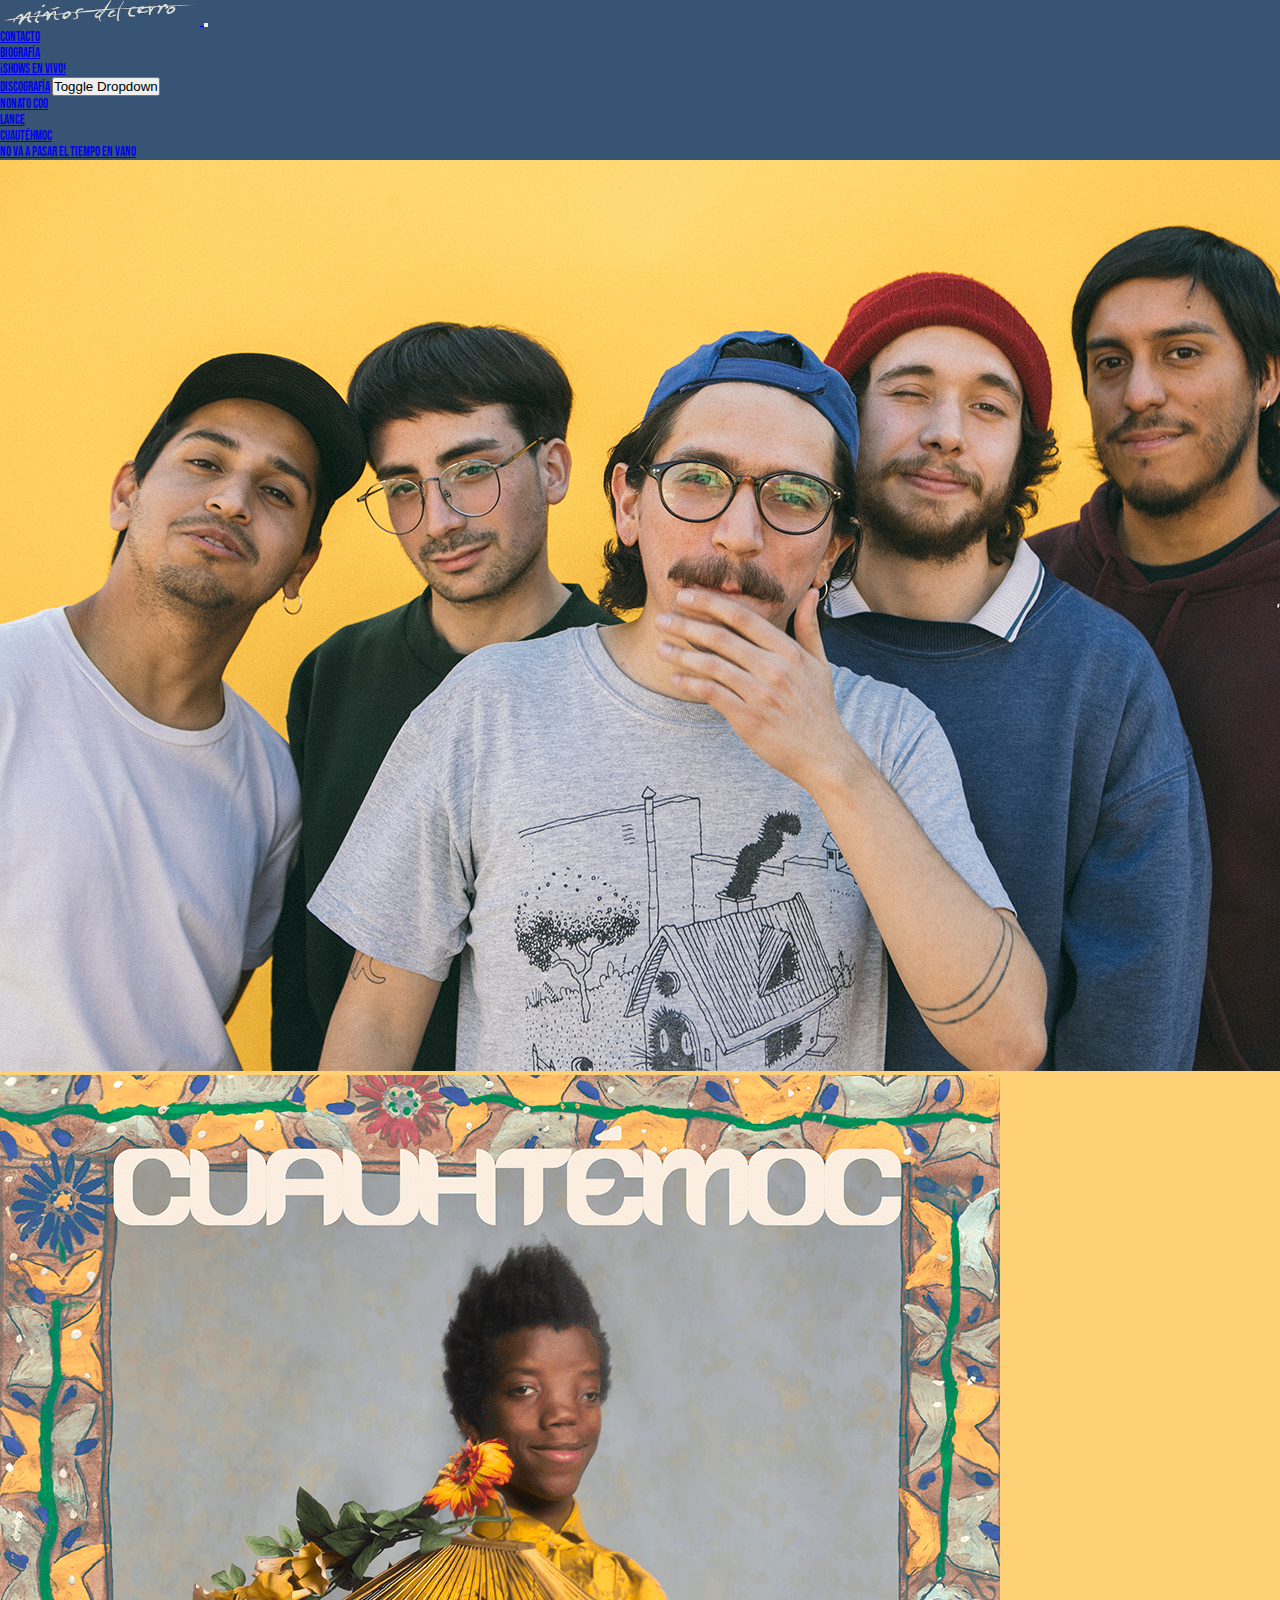
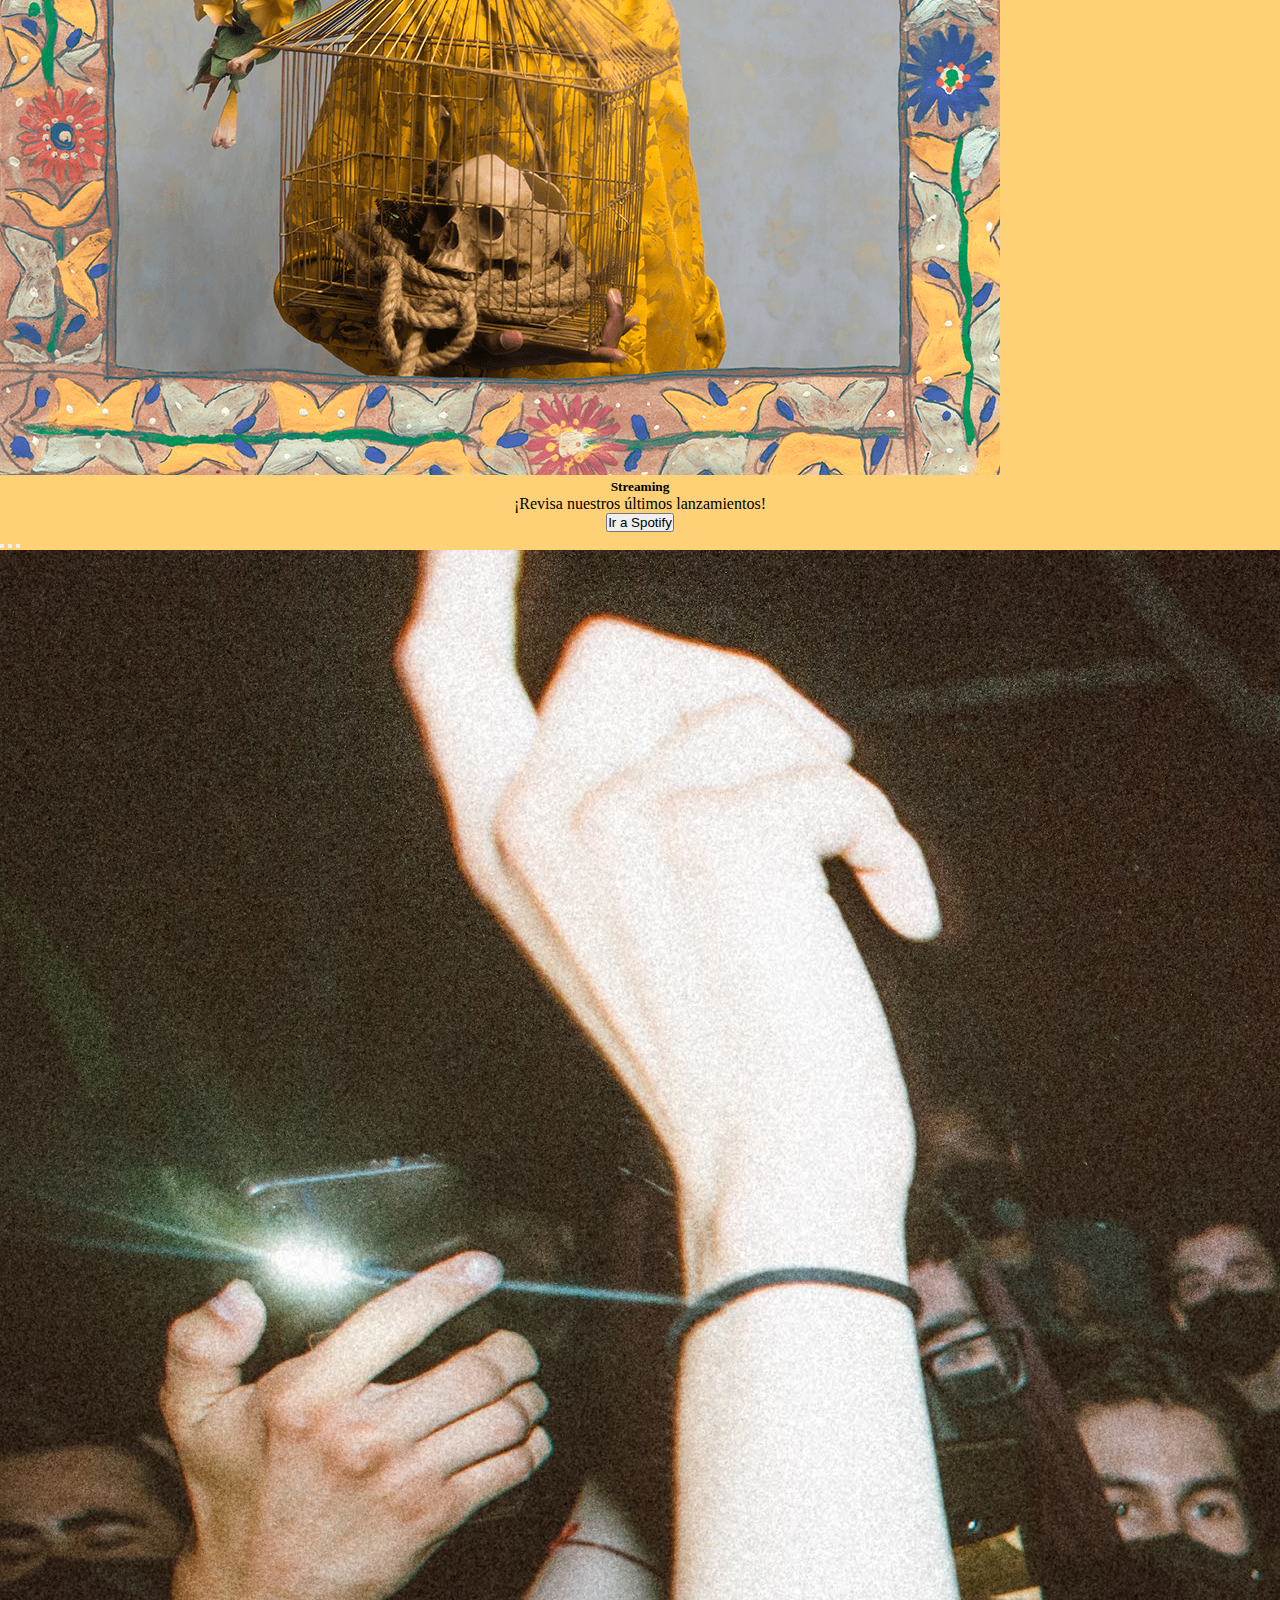
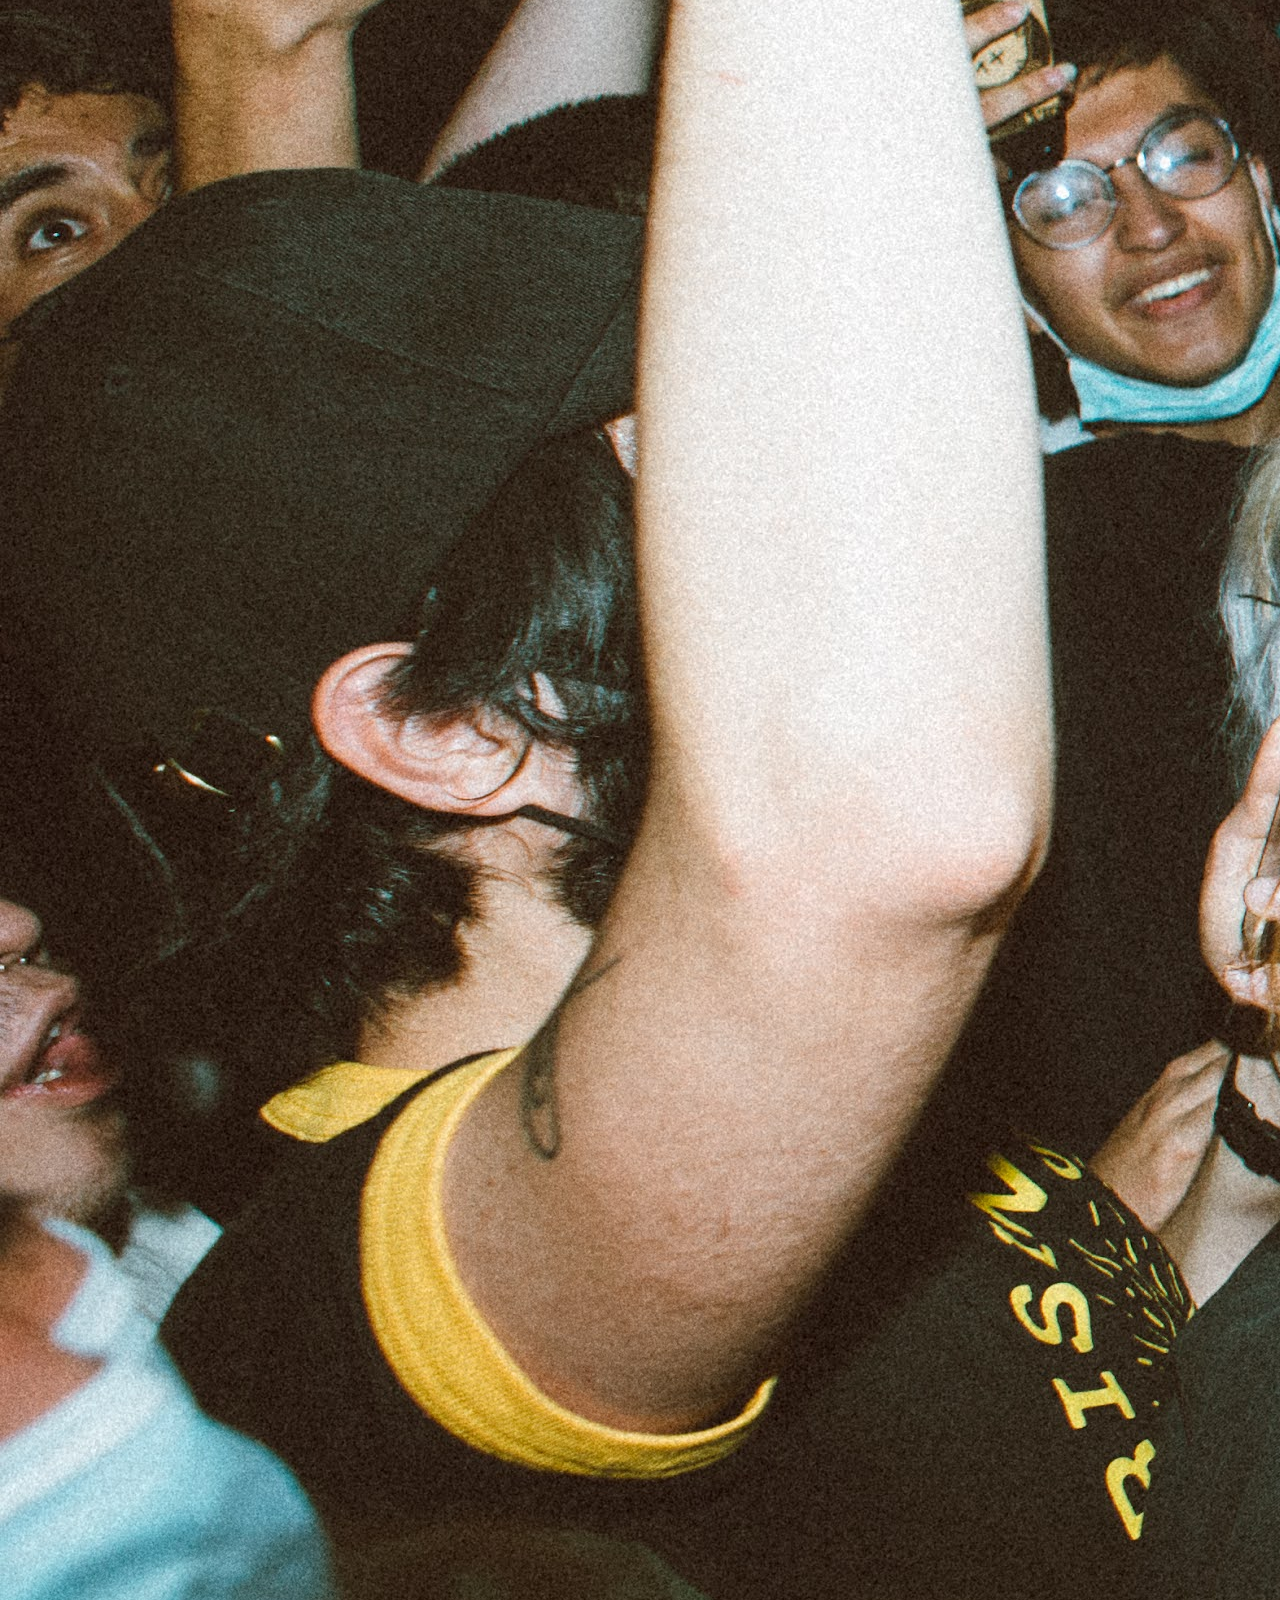
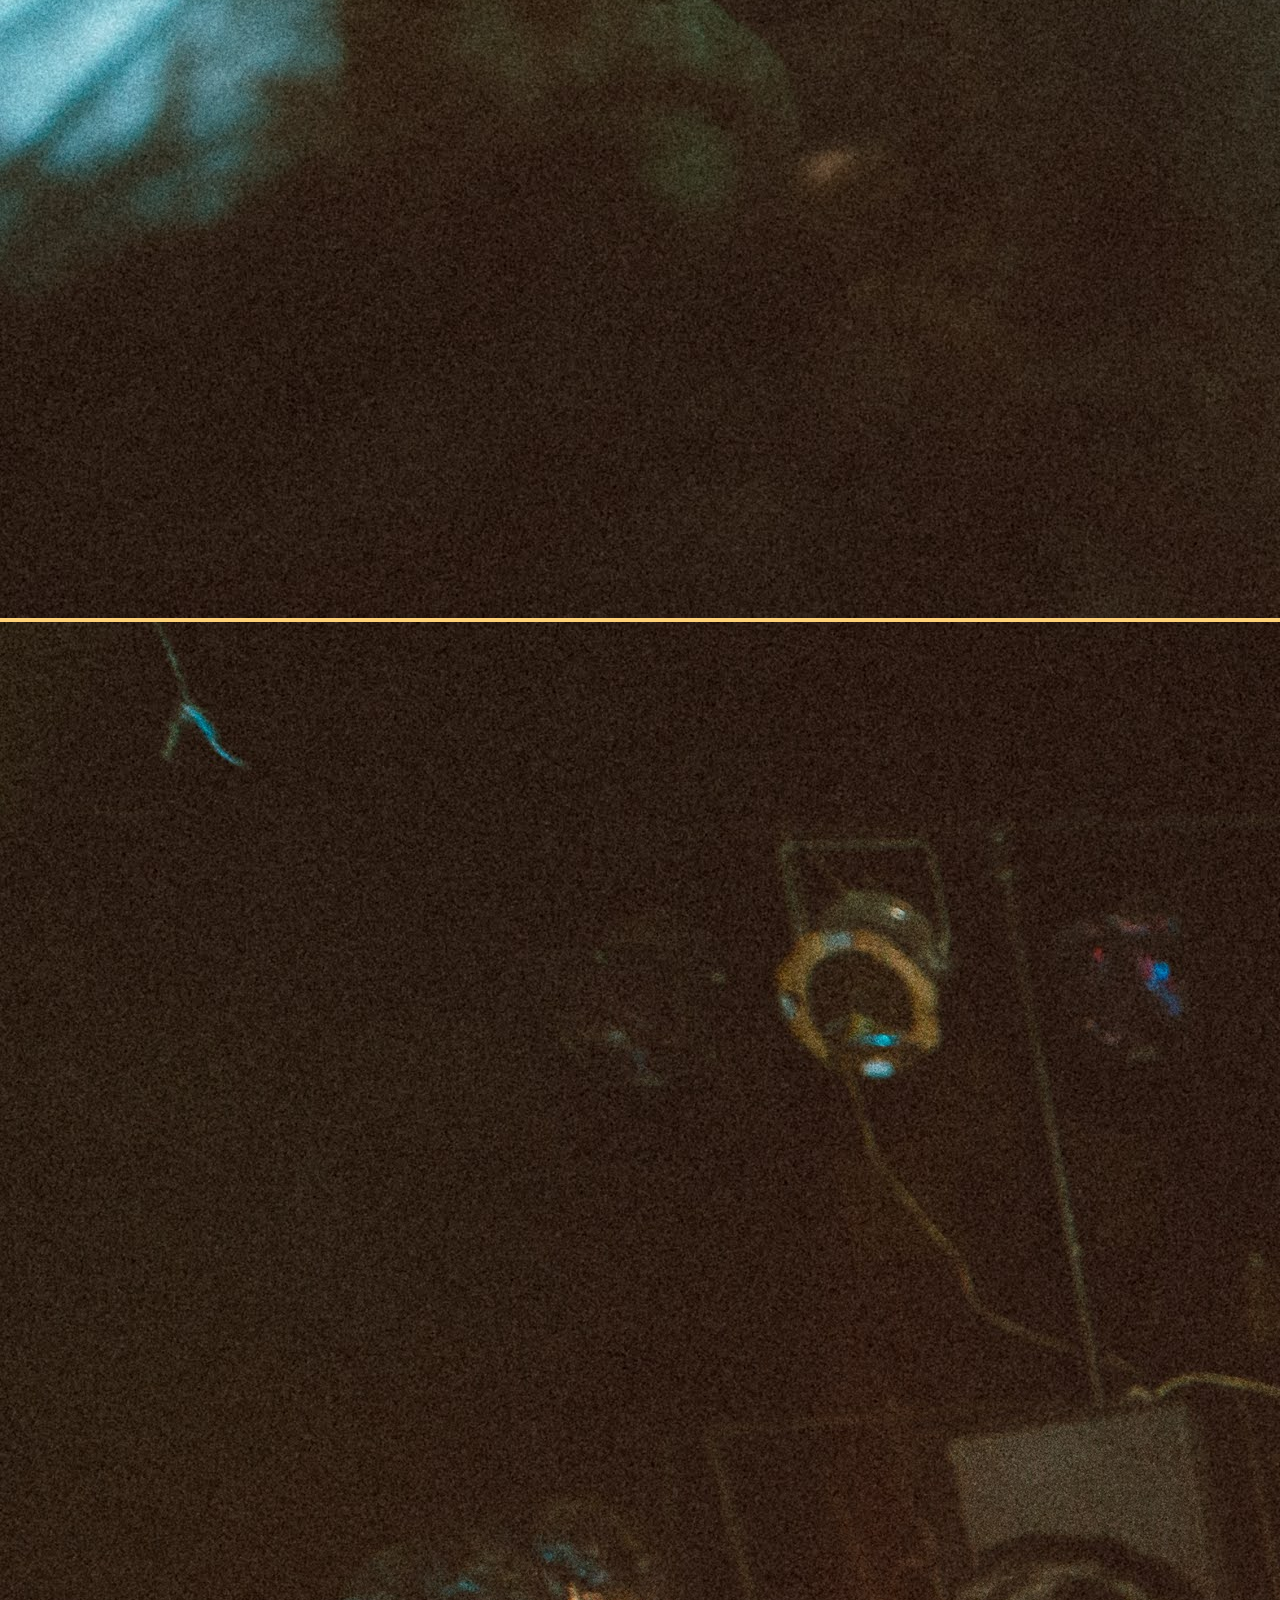
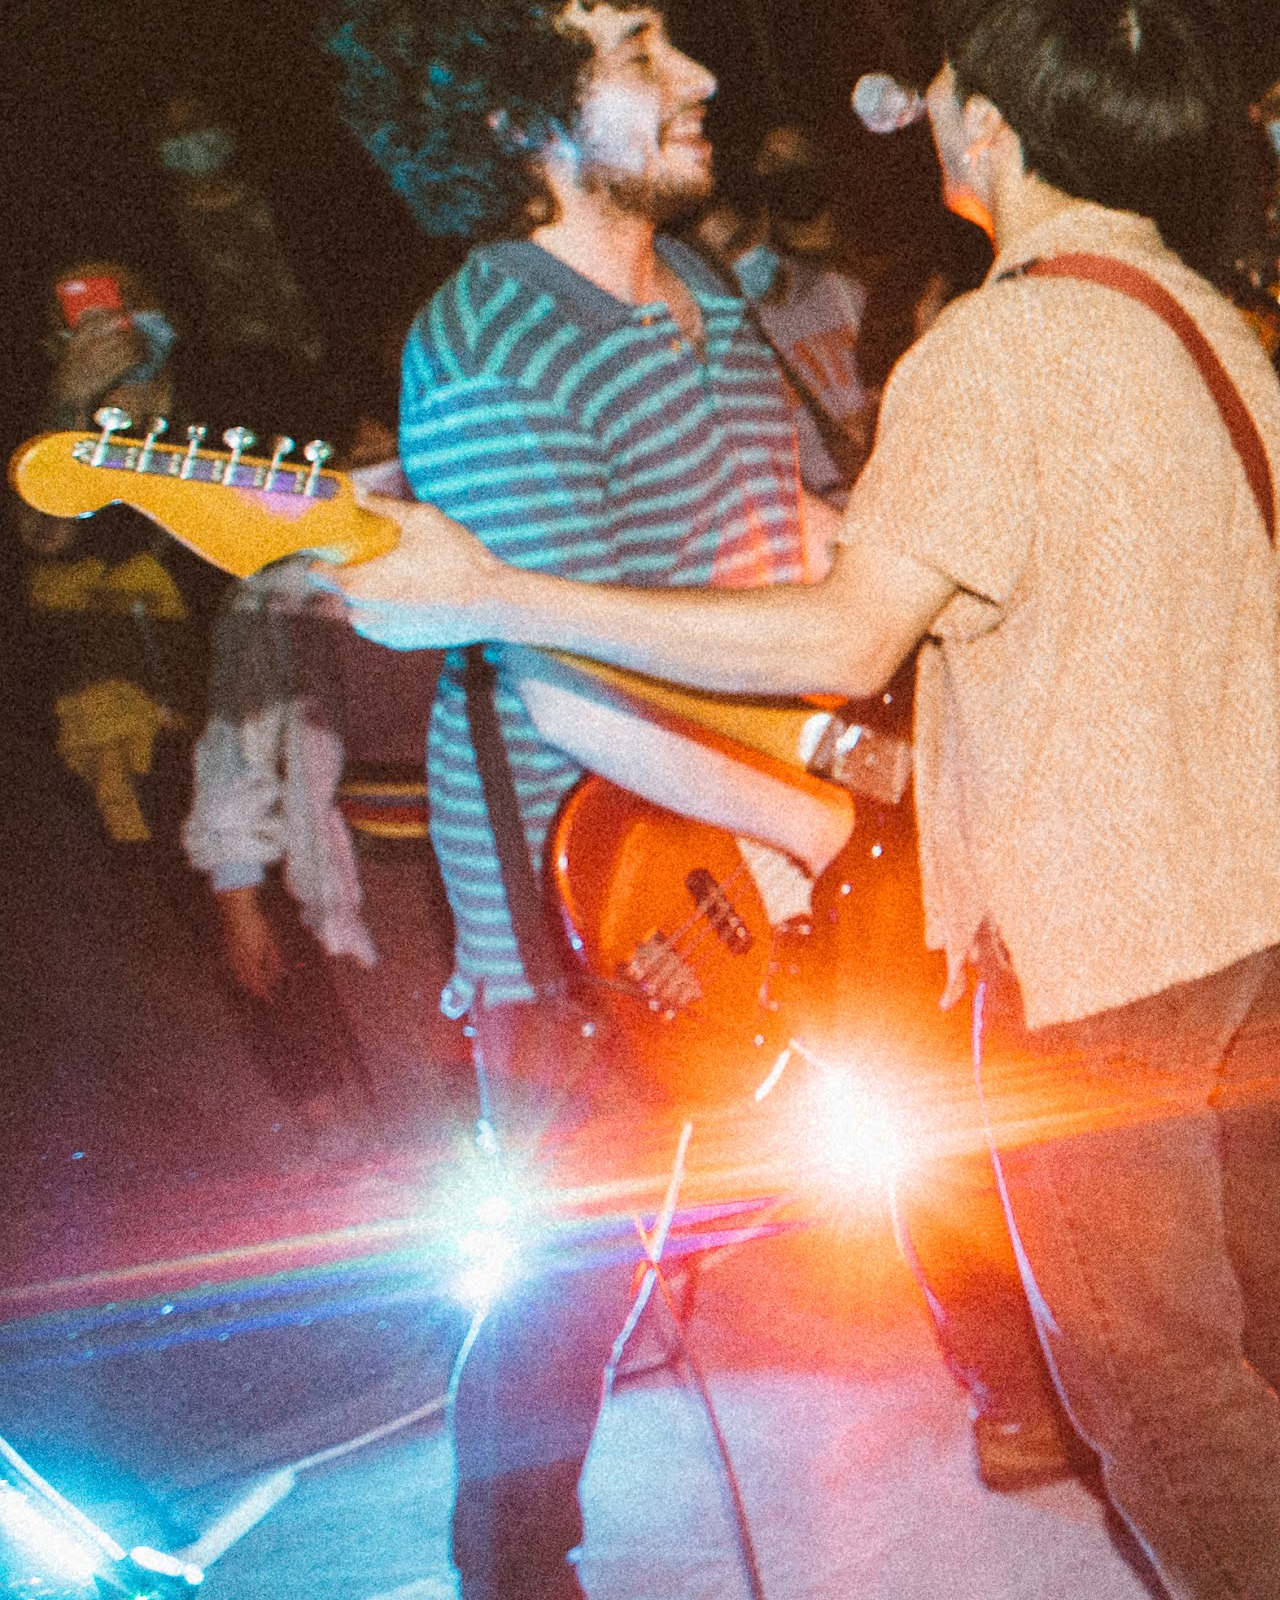
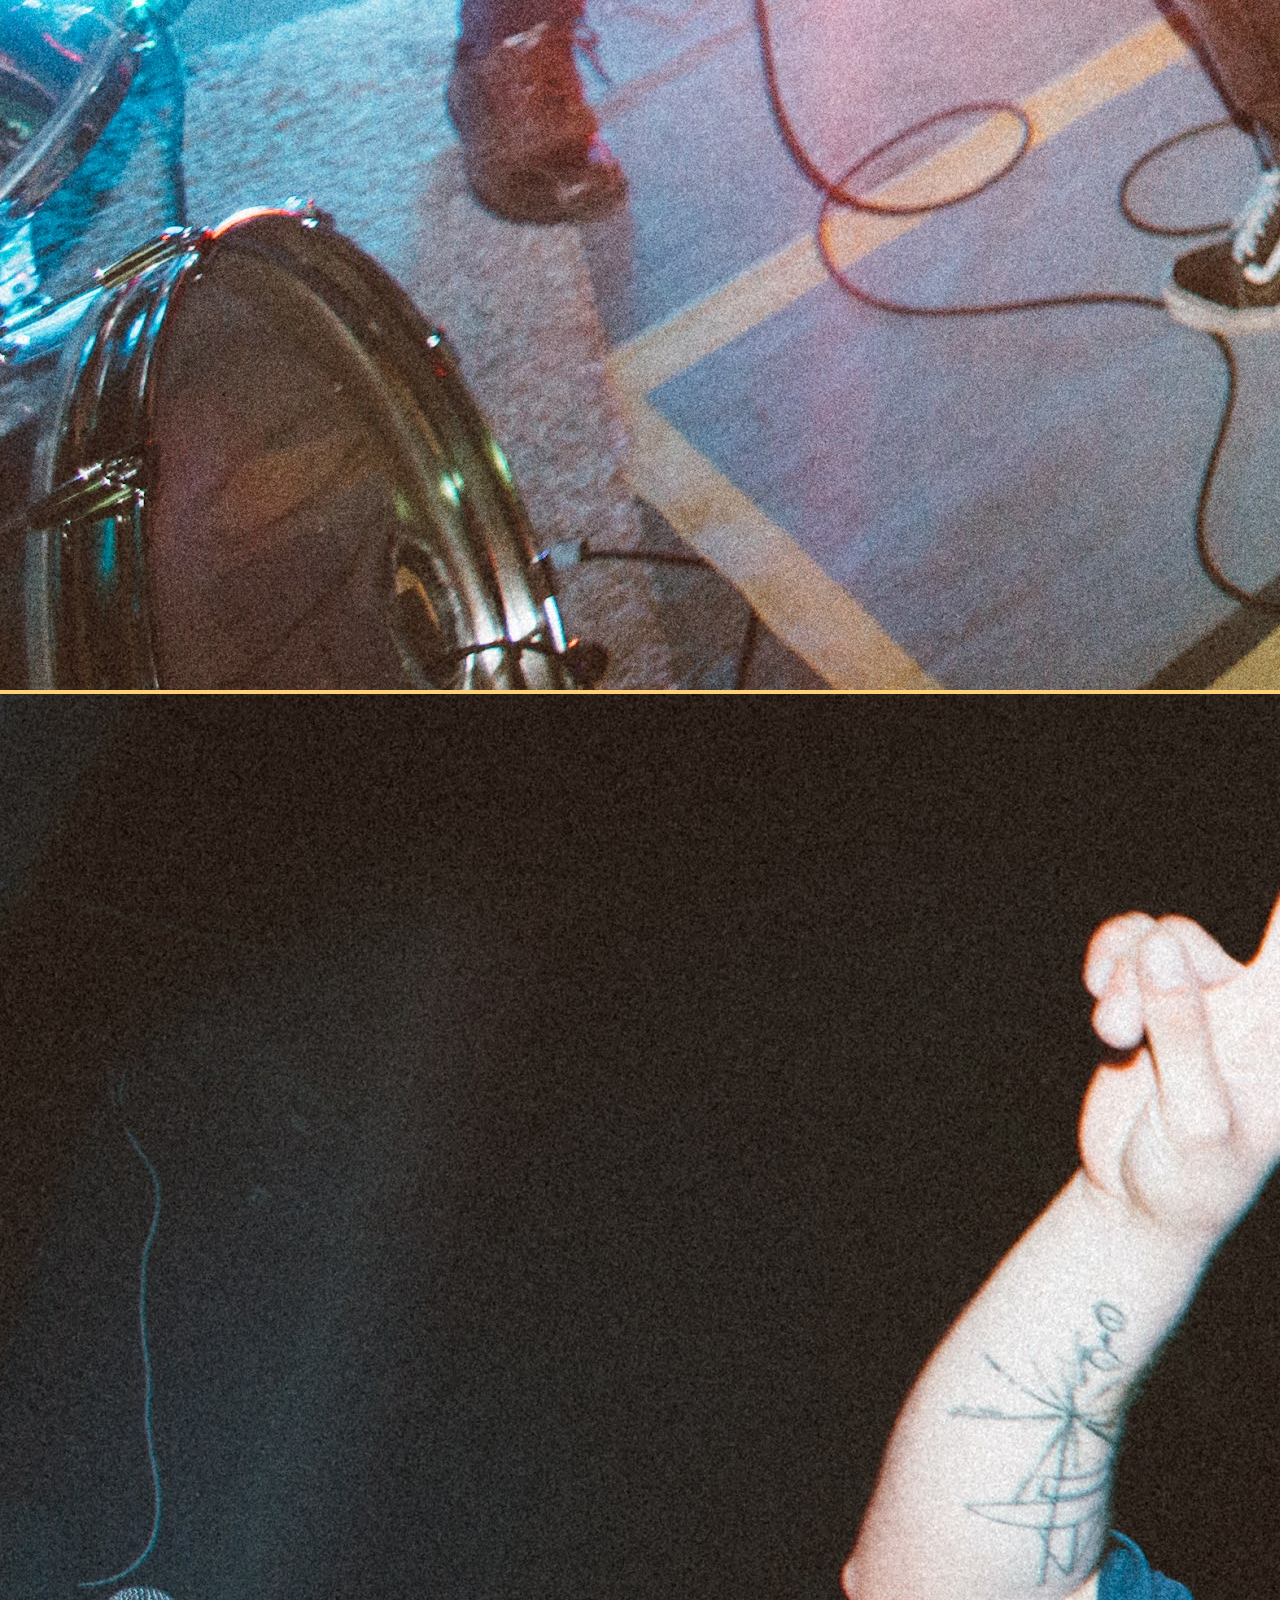
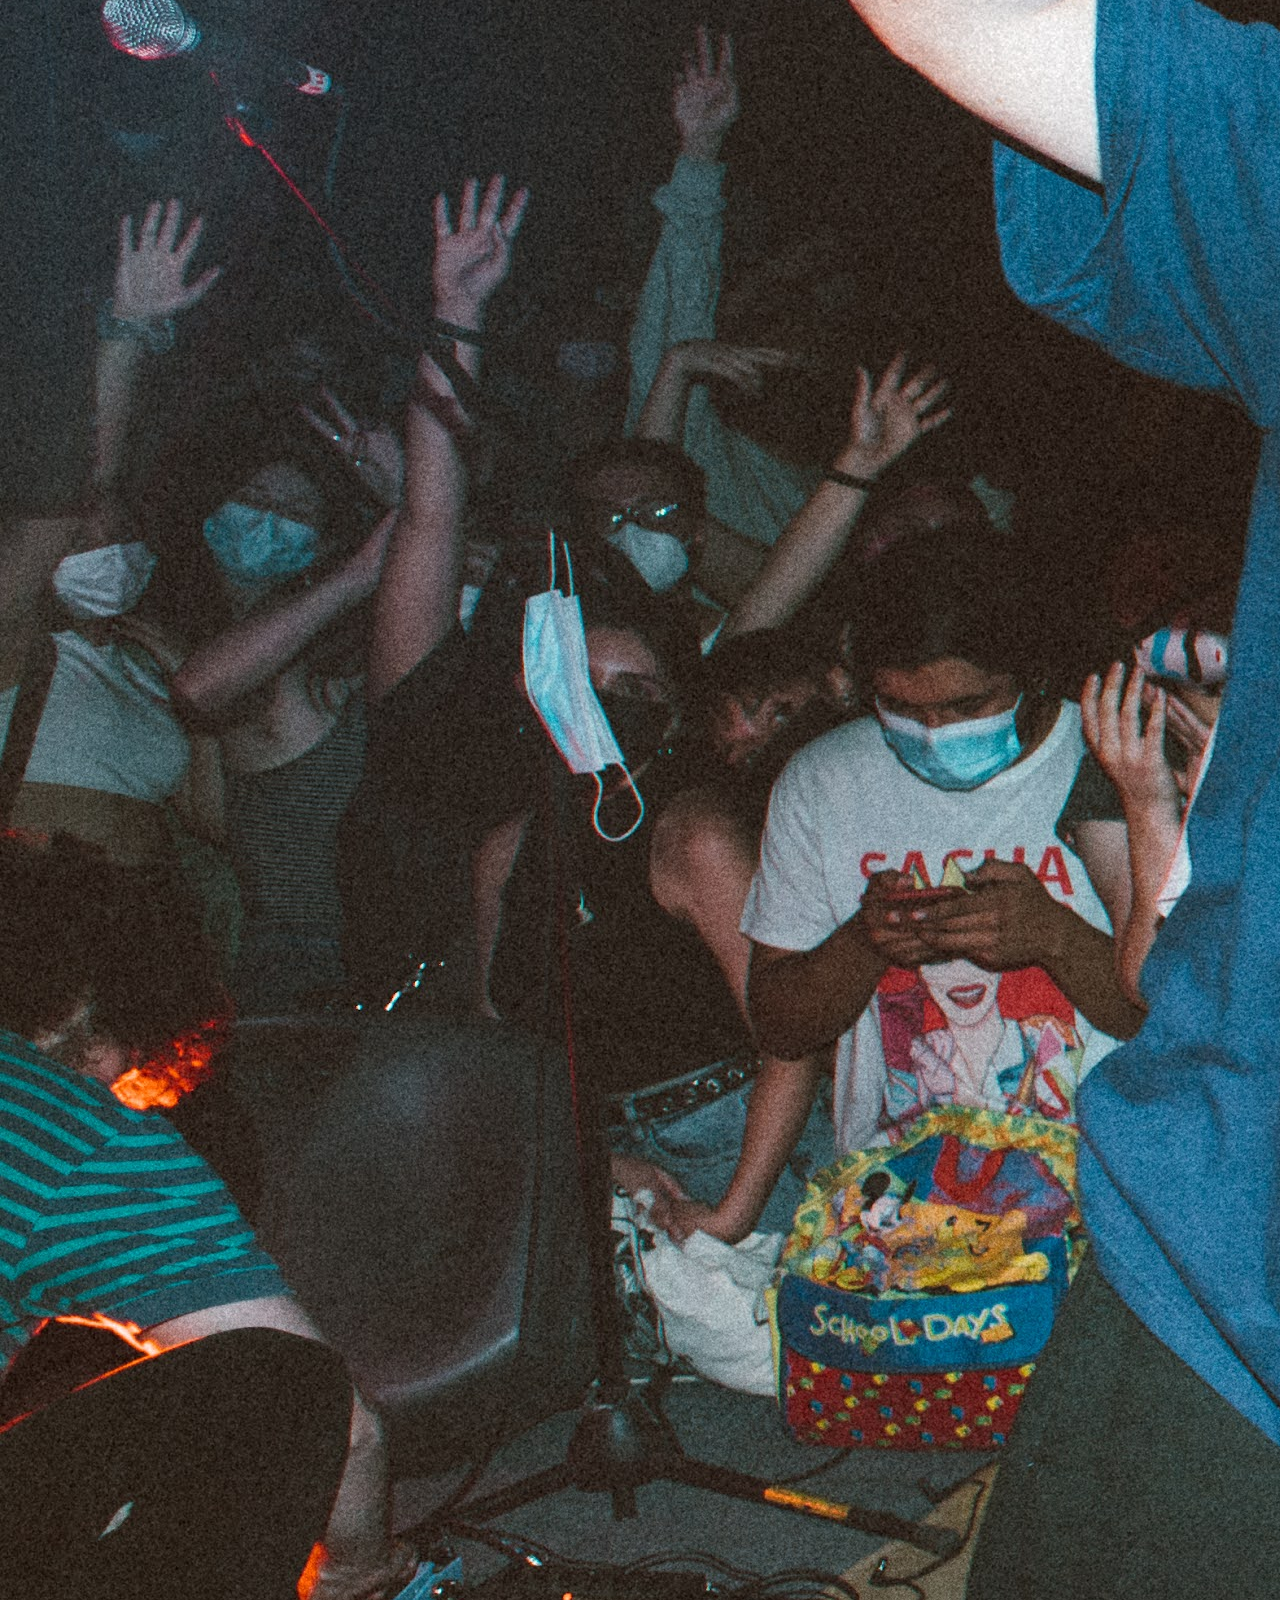
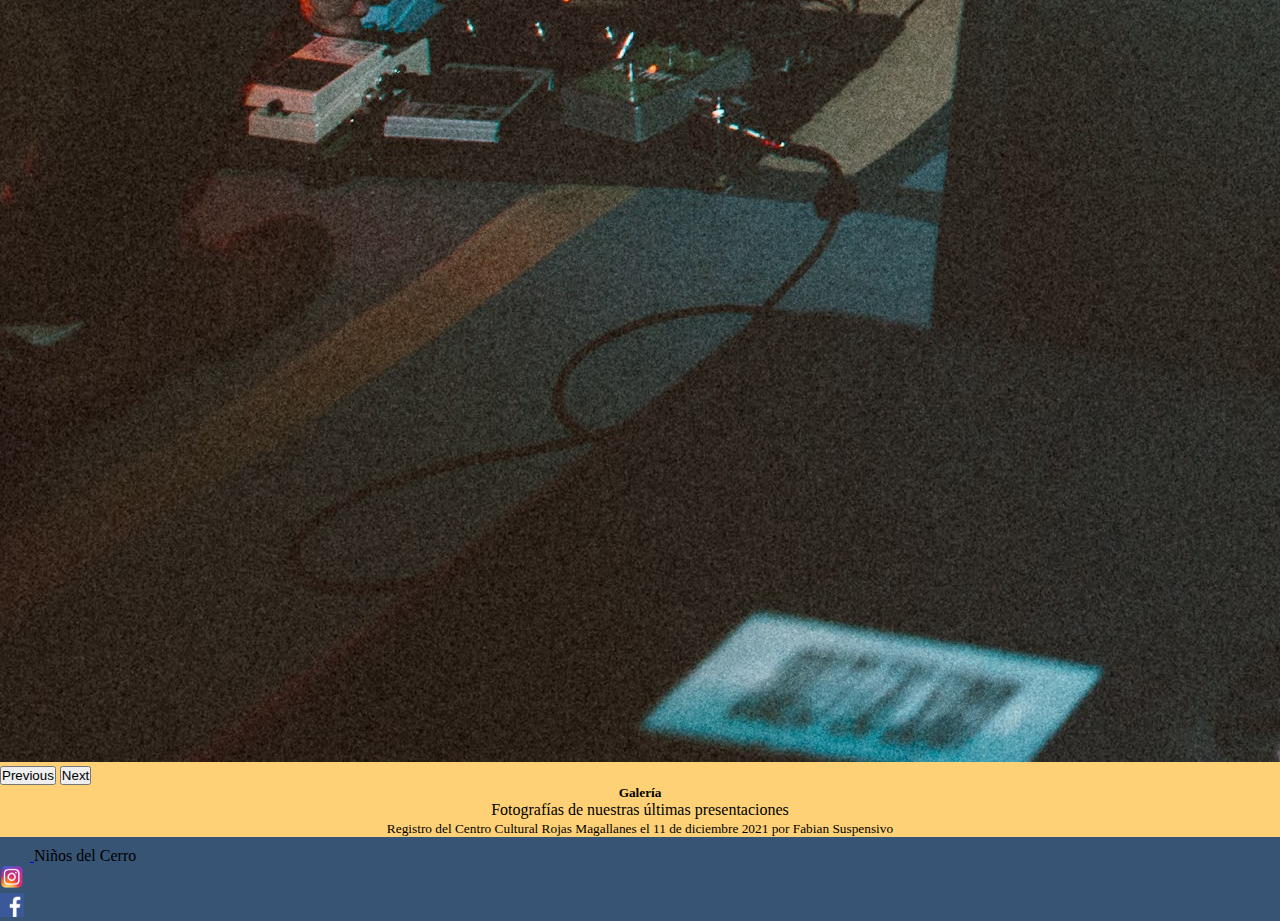
<file: index.html>
<!DOCTYPE html>
<html lang="en">
<head>
    <meta charset="UTF-8">
    <meta http-equiv="X-UA-Compatible" content="IE=edge">
    <meta name="viewport" content="width=device-width, initial-scale=1.0">
    <link rel="stylesheet" href="./CSS/styles.css">
    <link rel="preconnect" href="https://fonts.googleapis.com">
    <link rel="preconnect" href="https://fonts.gstatic.com" crossorigin>
    <link href="https://fonts.googleapis.com/css2?family=Bebas+Neue&display=swap" rel="stylesheet">
    <link href="https://cdn.jsdelivr.net/npm/bootstrap@5.1.3/dist/css/bootstrap.min.css" rel="stylesheet" integrity="sha384-1BmE4kWBq78iYhFldvKuhfTAU6auU8tT94WrHftjDbrCEXSU1oBoqyl2QvZ6jIW3" crossorigin="anonymous">
    <title>Niños del cerro l Sitio Oficial</title>
</head>

<body> 

    <nav class="navbar navbar-expand-lg navbar-dark">
        <div class="container-fluid">
            <a class="navbar-brand" href="./index.html">
                <img src="./imagenes/ndc_logo_white.png" alt="logo de ninos del cerro en blanco" width="200" height="auto">
            </a>
            <button class="navbar-toggler" type="button" data-bs-toggle="collapse" data-bs-target="#navbarNavDropdown" aria-controls="navbarNavDropdown" aria-expanded="false" aria-label="Toggle navigation">
                <span class="navbar-toggler-icon"></span>
            </button>
            <div class="collapse navbar-collapse" id="navbarNavDropdown">
                <ul class="navbar-nav">
                    <li class="nav-item">
                        <a class="nav-link active" aria-current="page" href="./paginas/contacto.html">Contacto</a>
                    </li>
                    <li class="nav-item">
                        <a class="nav-link" href="./paginas/biografia.html">Biografía</a>
                    </li>
                    <li class="nav-item">
                        <a class="nav-link" href="./paginas/multimedia.html">¡Shows en Vivo!</a>
                    </li>
                    <li class="nav-item">
                        <div class="btn-group">
                            <a class="nav-link" href="paginas/discografia.html">Discografía</a>
                            <button type="button" class="btn dropdown-toggle dropdown-toggle-split " data-bs-toggle="dropdown" aria-expanded="false">
                                <span class="visually-hidden">Toggle Dropdown</span>
                            </button>
                            <ul class="dropdown-menu dropdown-menu-end">
                                <li><a class="dropdown-item" href="./paginas-discos/nonatocoo.html">Nonato Coo</a></li>
                                <li><a class="dropdown-item" href="./paginas-discos/lance.html">Lance</a></li>
                                <li><a class="dropdown-item" href="./paginas-discos/cuautemoc.html">Cuautéhmoc</a></li>
                                <li><a class="dropdown-item" href="./paginas-discos/novapasareltiempo.html">No va a pasar el tiempo en vano</a></li>
                            </ul>
                        </div>
                    </li>
                </ul>
            </div>
        </div>
    </nav>

    <div class="container-fluid"> 
        <div class="row gx">

            <div class="col-12 px-0">
                    <img src="./imagenes/ninos-del-cerro-web.png" class="card-img-top" alt="foto portada ninos del cerro">
            </div>

            <div class="col-12 pt-3 pb-3">

                <div class="card-group">

                    <div class="card">
                        <img src="./imagenes/ndc-cuautemoc.png" class="card-img-top" alt="portada cuautemoc">
                        <div class="card-body">
                            <h5 class="card-title">Streaming</h5>
                            <p class="card-text">¡Revisa nuestros últimos lanzamientos!</p>
                            <p class="card-text"><a href="https://open.spotify.com/artist/1RpIuXeUsxfYBdQIg19QSy?si=rpH0lH8PRMKmmIOuiZS2Iw" class="link-success"><button type="button" class="btn btn-outline-success">Ir a Spotify</button></a></p>
                        </div>
                    </div>

                    <div class="card">
                        <div id="carouselExampleIndicators" class="carousel slide" data-bs-ride="carousel">
                            <div class="carousel-indicators">
                                <button type="button" data-bs-target="#carouselExampleIndicators" data-bs-slide-to="0" class="active" aria-current="true" aria-label="Slide 1"></button>
                                <button type="button" data-bs-target="#carouselExampleIndicators" data-bs-slide-to="1" aria-label="Slide 2"></button>
                                <button type="button" data-bs-target="#carouselExampleIndicators" data-bs-slide-to="2" aria-label="Slide 3"></button>
                            </div>
                            <div class="carousel-inner">
                                <div class="carousel-item active">
                                <img src="./imagenes/fbj_7023jdhsjdf.jpg" class="d-block w-100" alt="foto ndc 1">
                                </div>
                                <div class="carousel-item">
                                <img src="./imagenes/fbj_7028jdhsjdf.jpg" class="d-block w-100" alt="foto ndc 2">
                                </div>
                                <div class="carousel-item">
                                <img src="imagenes/fbj_7032jdhsjdf.jpg" class="d-block w-100" alt="foto ndc 3">
                                </div>
                            </div>
                                <button class="carousel-control-prev" type="button" data-bs-target="#carouselExampleIndicators" data-bs-slide="prev">
                                    <span class="carousel-control-prev-icon" aria-hidden="true"></span>
                                    <span class="visually-hidden">Previous</span>
                                </button>
                                <button class="carousel-control-next" type="button" data-bs-target="#carouselExampleIndicators" data-bs-slide="next">
                                    <span class="carousel-control-next-icon" aria-hidden="true"></span>
                                    <span class="visually-hidden">Next</span>
                                </button>
                        </div>
                            <div class="card-body">
                                <h5 class="card-title">Galería</h5>
                                <p class="card-text">Fotografías de nuestras últimas presentaciones</p>
                                <p class="card-text bottom"><small class="text-muted">Registro del Centro Cultural Rojas Magallanes el 11 de diciembre 2021 por Fabian Suspensivo</small></p>
                            </div>
                    </div>    

                </div>
    
                <div class="row py-5">
                    <footer class="footer d-flex flex-wrap justify-content-between align-items-center py-3 my-4 border-top mb-0 mt-0 fixed-bottom">
                        <div class="col-md-4 d-flex align-items-center">
                        <a href="/" class="mb-3 me-2 mb-md-0 text-muted text-decoration-none lh-1">
                            <svg class="bi" width="30" height="24"><use xlink:href="#bootstrap"></use></svg>
                        </a>
                        <span class="text-muted">Niños del Cerro</span>
                        </div>
                    
                        <ul class="nav col-md-4 justify-content-end list-unstyled d-flex">
                            <li class="ms-3"><a class="text-muted" href="https://www.instagram.com/ninosdelcerro/"><img src="./imagenes/ig_logo.png" alt="logo de instagram" height="24" width="24"><svg class="bi" width="24" height="24"><use xlink:href="#instagram"></use></svg></a></li>
                            <li class="ms-3"><a class="text-muted" href="https://www.facebook.com/NinosDelCerro/"><img src="./imagenes/fb_logo.png" alt="logo de facebook" height="24" width="24"><svg class="bi" width="24" height="24"></svg><svg class="bi" width="24" height="24"><use xlink:href="#facebook"></use></svg></a></li>
                        </ul>
                    </footer>
                </div>

            </div>
        </div>
    </div>

    <script src="https://cdn.jsdelivr.net/npm/bootstrap@5.1.3/dist/js/bootstrap.bundle.min.js" integrity="sha384-ka7Sk0Gln4gmtz2MlQnikT1wXgYsOg+OMhuP+IlRH9sENBO0LRn5q+8nbTov4+1p" crossorigin="anonymous"></script>
</body>
</html>
</file>
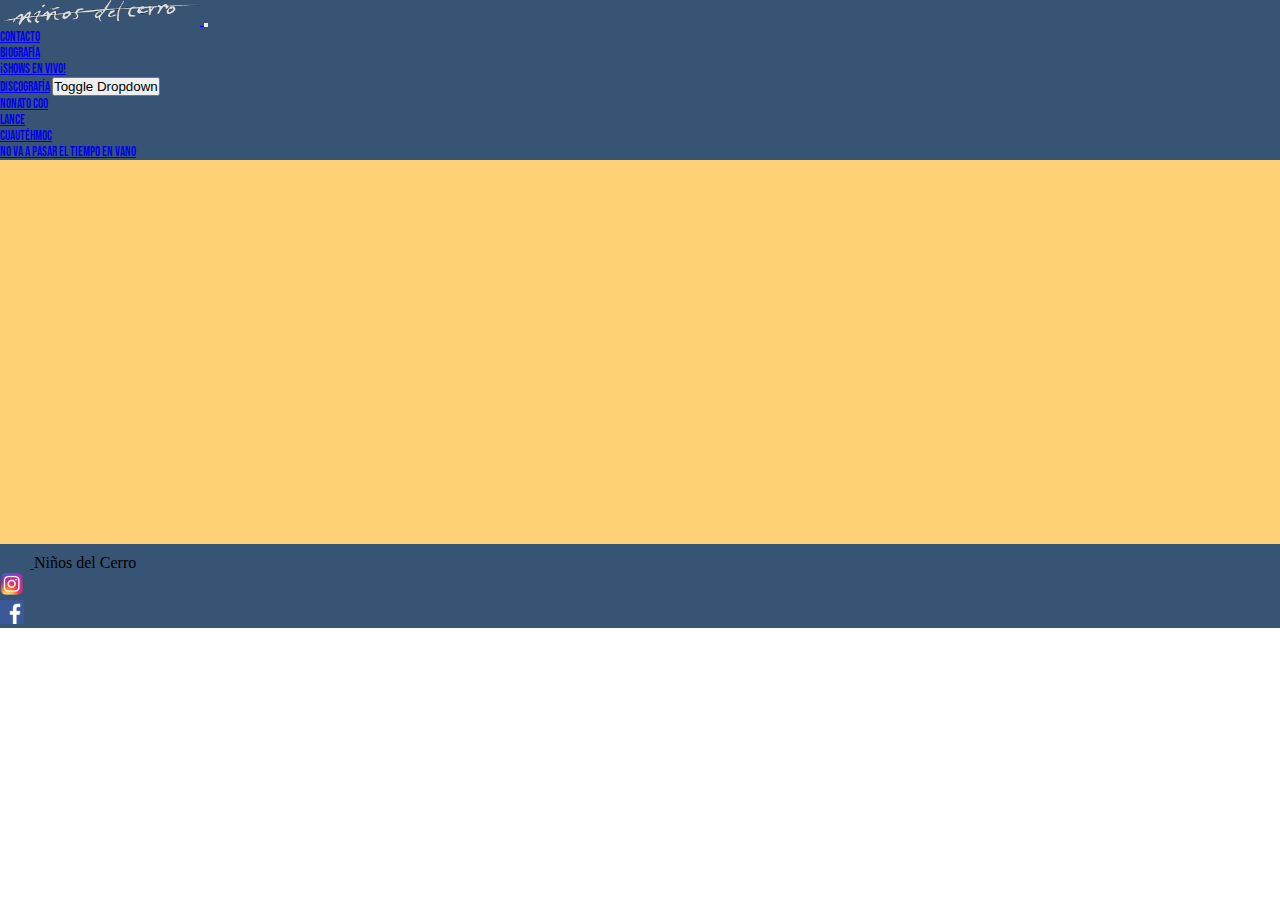
<file: paginas-discos/cuautemoc.html>
<!DOCTYPE html>
<html lang="en">
<head>
    <meta charset="UTF-8">
    <meta http-equiv="X-UA-Compatible" content="IE=edge">
    <meta name="viewport" content="width=device-width, initial-scale=1.0">
    <link rel="stylesheet" href="../CSS/styles.css">
    <link rel="preconnect" href="https://fonts.googleapis.com">
    <link rel="preconnect" href="https://fonts.gstatic.com" crossorigin>
    <link href="https://fonts.googleapis.com/css2?family=Bebas+Neue&display=swap" rel="stylesheet">
    <link href="https://cdn.jsdelivr.net/npm/bootstrap@5.1.3/dist/css/bootstrap.min.css" rel="stylesheet" integrity="sha384-1BmE4kWBq78iYhFldvKuhfTAU6auU8tT94WrHftjDbrCEXSU1oBoqyl2QvZ6jIW3" crossorigin="anonymous">
    <title>Niños del Cerro i Cuautéhmoc</title>
</head>
<body>

    <nav class="navbar navbar-expand-lg navbar-dark">
        <div class="container-fluid">
            <a class="navbar-brand" href="../index.html">
                <img src="../imagenes/ndc_logo_white.png" alt="logo de ninos del cerro en blanco" width="200" height="auto">
            </a>
            <button class="navbar-toggler" type="button" data-bs-toggle="collapse" data-bs-target="#navbarNavDropdown" aria-controls="navbarNavDropdown" aria-expanded="false" aria-label="Toggle navigation">
            <span class="navbar-toggler-icon"></span>
            </button>
            <div class="collapse navbar-collapse" id="navbarNavDropdown">
            <ul class="navbar-nav">
                <li class="nav-item">
                <a class="nav-link active" aria-current="page" href="../paginas/contacto.html">Contacto</a>
                </li>
                <li class="nav-item">
                <a class="nav-link" href="../paginas/biografia.html">Biografía</a>
                </li>
                <li class="nav-item">
                <a class="nav-link" href="../paginas/multimedia.html">¡Shows en Vivo!</a>
                </li>
                <li class="nav-item">
    <div class="btn-group">
        <a class="nav-link" href="../paginas/discografia.html">Discografía</a>
        <button type="button" class="btn dropdown-toggle dropdown-toggle-split " data-bs-toggle="dropdown" aria-expanded="false">
            <span class="visually-hidden">Toggle Dropdown</span>
        </button>
        <ul class="dropdown-menu dropdown-menu-end">
            <li><a class="dropdown-item" href="./nonatocoo.html">Nonato Coo</a></li>
            <li><a class="dropdown-item" href="./lance.html">Lance</a></li>
            <li><a class="dropdown-item" href="./cuautemoc.html">Cuautéhmoc</a></li>
            <li><a class="dropdown-item" href="./novapasareltiempo.html">No va a pasar el tiempo en vano</a></li>
        </ul>
    </div>
                </li>
    </div>
        </div>
    </nav>


    <div class="container-fluid">
        <div class="row py-5">
            <iframe src="https://open.spotify.com/embed/album/04GkOTqouKe0ZeHAoucEo2?utm_source=generator" width="100%" height="380" frameBorder="0" allowfullscreen="" allow="autoplay; clipboard-write; encrypted-media; fullscreen; picture-in-picture"></iframe>
        </div>

        <div class="row py-5">
    <footer class="footer d-flex flex-wrap justify-content-between align-items-center py-3 my-4 border-top mb-0 mt-0 fixed-bottom">
        <div class="col-md-4 d-flex align-items-center">
        <a href="/" class="mb-3 me-2 mb-md-0 text-muted text-decoration-none lh-1">
            <svg class="bi" width="30" height="24"><use xlink:href="#bootstrap"></use></svg>
        </a>
        <span class="text-muted">Niños del Cerro</span>
        </div>
    
        <ul class="nav col-md-4 justify-content-end list-unstyled d-flex">
            <li class="ms-3"><a class="text-muted" href="https://www.instagram.com/ninosdelcerro"><img src="../imagenes/ig_logo.png" alt="logo de instagram" height="24" width="24"><svg class="bi" width="24" height="24"><use xlink:href="#instagram"></use></svg></a></li>
            <li class="ms-3"><a class="text-muted" href="https://www.facebook.com/NinosDelCerro"><img src="../imagenes/fb_logo.png" alt="logo de facebook" height="24" width="24"><svg class="bi" width="24" height="24"></svg><svg class="bi" width="24" height="24"><use xlink:href="#facebook"></use></svg></a></li>
        </ul>
    </footer>
        </div>
    </div>    
    <script src="https://cdn.jsdelivr.net/npm/bootstrap@5.1.3/dist/js/bootstrap.bundle.min.js" integrity="sha384-ka7Sk0Gln4gmtz2MlQnikT1wXgYsOg+OMhuP+IlRH9sENBO0LRn5q+8nbTov4+1p" crossorigin="anonymous"></script>
    
</body>

</html>
</file>
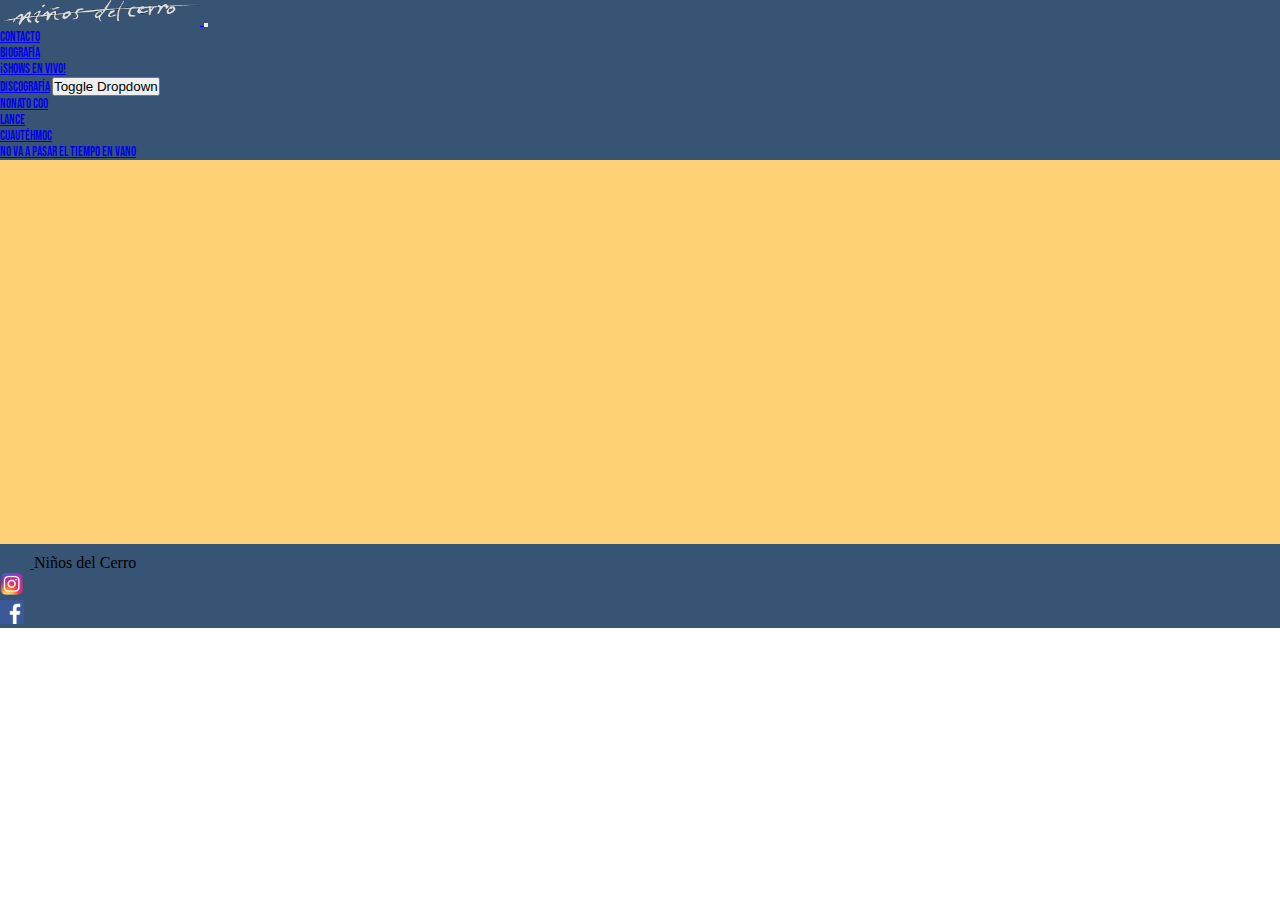
<file: paginas-discos/lance.html>
<!DOCTYPE html>
<html lang="en">
<head>
    <meta charset="UTF-8">
    <meta http-equiv="X-UA-Compatible" content="IE=edge">
    <meta name="viewport" content="width=device-width, initial-scale=1.0">
    <link rel="stylesheet" href="../CSS/styles.css">
    <link rel="preconnect" href="https://fonts.googleapis.com">
    <link rel="preconnect" href="https://fonts.gstatic.com" crossorigin>
    <link href="https://fonts.googleapis.com/css2?family=Bebas+Neue&display=swap" rel="stylesheet">
    <link href="https://cdn.jsdelivr.net/npm/bootstrap@5.1.3/dist/css/bootstrap.min.css" rel="stylesheet" integrity="sha384-1BmE4kWBq78iYhFldvKuhfTAU6auU8tT94WrHftjDbrCEXSU1oBoqyl2QvZ6jIW3" crossorigin="anonymous">
    <title>Niños del Cerro i Cuautéhmoc</title>
</head>
<body>

    <nav class="navbar navbar-expand-lg navbar-dark">
        <div class="container-fluid">
            <a class="navbar-brand" href="../index.html">
                <img src="../imagenes/ndc_logo_white.png" alt="logo de ninos del cerro en blanco" width="200" height="auto">
            </a>
            <button class="navbar-toggler" type="button" data-bs-toggle="collapse" data-bs-target="#navbarNavDropdown" aria-controls="navbarNavDropdown" aria-expanded="false" aria-label="Toggle navigation">
            <span class="navbar-toggler-icon"></span>
            </button>
            <div class="collapse navbar-collapse" id="navbarNavDropdown">
            <ul class="navbar-nav">
                <li class="nav-item">
                <a class="nav-link active" aria-current="page" href="../paginas/contacto.html">Contacto</a>
                </li>
                <li class="nav-item">
                <a class="nav-link" href="../paginas/biografia.html">Biografía</a>
                </li>
                <li class="nav-item">
                <a class="nav-link" href="../paginas/multimedia.html">¡Shows en Vivo!</a>
                </li>
                <li class="nav-item">
    <div class="btn-group">
        <a class="nav-link" href="../paginas/discografia.html">Discografía</a>
        <button type="button" class="btn dropdown-toggle dropdown-toggle-split " data-bs-toggle="dropdown" aria-expanded="false">
            <span class="visually-hidden">Toggle Dropdown</span>
        </button>
        <ul class="dropdown-menu dropdown-menu-end">
            <li><a class="dropdown-item" href="./nonatocoo.html">Nonato Coo</a></li>
            <li><a class="dropdown-item" href="./lance.html">Lance</a></li>
            <li><a class="dropdown-item" href="./cuautemoc.html">Cuautéhmoc</a></li>
            <li><a class="dropdown-item" href="./novapasareltiempo.html">No va a pasar el tiempo en vano</a></li>
        </ul>
    </div>
                </li>
    </div>
        </div>
    </nav>


    <div class="container-fluid">
        
        <div class="row py-5">
            <iframe src="https://open.spotify.com/embed/album/5RCDf0SXVDDFh05ENL68JU?utm_source=generator" width="100%" height="380" frameBorder="0" allowfullscreen="" allow="autoplay; clipboard-write; encrypted-media; fullscreen; picture-in-picture"></iframe>
            </div>

        <div class="row py-5">
    <footer class="footer d-flex flex-wrap justify-content-between align-items-center py-3 my-4 border-top mb-0 mt-0 fixed-bottom">
        <div class="col-md-4 d-flex align-items-center">
        <a href="/" class="mb-3 me-2 mb-md-0 text-muted text-decoration-none lh-1">
            <svg class="bi" width="30" height="24"><use xlink:href="#bootstrap"></use></svg>
        </a>
        <span class="text-muted">Niños del Cerro</span>
        </div>
    
        <ul class="nav col-md-4 justify-content-end list-unstyled d-flex">
            <li class="ms-3"><a class="text-muted" href="https://www.instagram.com/ninosdelcerro"><img src="../imagenes/ig_logo.png" alt="logo de instagram" height="24" width="24"><svg class="bi" width="24" height="24"><use xlink:href="#instagram"></use></svg></a></li>
            <li class="ms-3"><a class="text-muted" href="https://www.facebook.com/NinosDelCerro"><img src="../imagenes/fb_logo.png" alt="logo de facebook" height="24" width="24"><svg class="bi" width="24" height="24"></svg><svg class="bi" width="24" height="24"><use xlink:href="#facebook"></use></svg></a></li>
        </ul>
    </footer>
        </div>
    </div>    
    <script src="https://cdn.jsdelivr.net/npm/bootstrap@5.1.3/dist/js/bootstrap.bundle.min.js" integrity="sha384-ka7Sk0Gln4gmtz2MlQnikT1wXgYsOg+OMhuP+IlRH9sENBO0LRn5q+8nbTov4+1p" crossorigin="anonymous"></script>
    
</body>

</html>
</file>
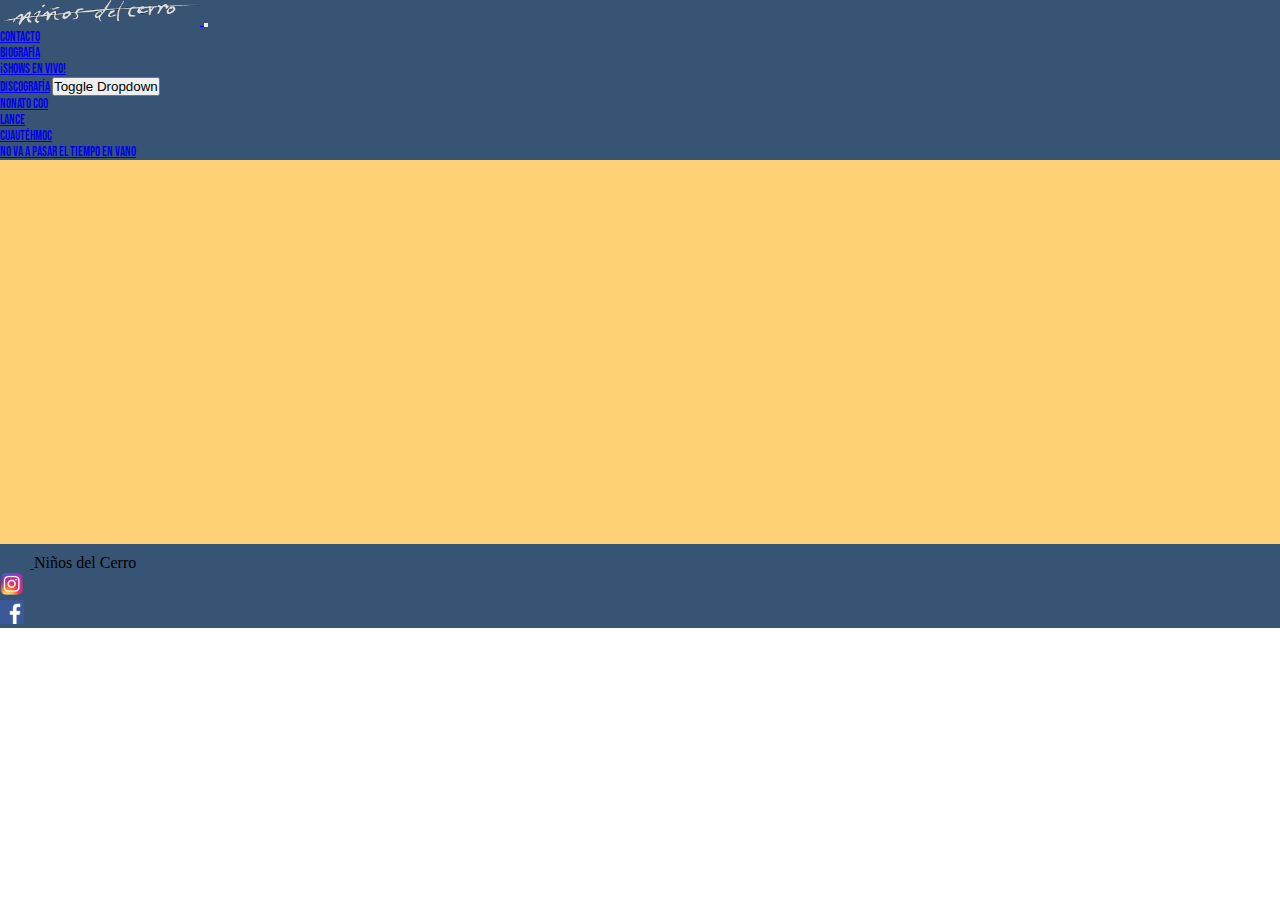
<file: paginas-discos/nonatocoo.html>
<!DOCTYPE html>
<html lang="en">
<head>
    <meta charset="UTF-8">
    <meta http-equiv="X-UA-Compatible" content="IE=edge">
    <meta name="viewport" content="width=device-width, initial-scale=1.0">
    <link rel="stylesheet" href="../CSS/styles.css">
    <link rel="preconnect" href="https://fonts.googleapis.com">
    <link rel="preconnect" href="https://fonts.gstatic.com" crossorigin>
    <link href="https://fonts.googleapis.com/css2?family=Bebas+Neue&display=swap" rel="stylesheet">
    <link href="https://cdn.jsdelivr.net/npm/bootstrap@5.1.3/dist/css/bootstrap.min.css" rel="stylesheet" integrity="sha384-1BmE4kWBq78iYhFldvKuhfTAU6auU8tT94WrHftjDbrCEXSU1oBoqyl2QvZ6jIW3" crossorigin="anonymous">
    <title>Niños del Cerro i Cuautéhmoc</title>
</head>
<body>

    <nav class="navbar navbar-expand-lg navbar-dark">
        <div class="container-fluid">
            <a class="navbar-brand" href="../index.html">
                <img src="../imagenes/ndc_logo_white.png" alt="logo de ninos del cerro en blanco" width="200" height="auto">
            </a>
            <button class="navbar-toggler" type="button" data-bs-toggle="collapse" data-bs-target="#navbarNavDropdown" aria-controls="navbarNavDropdown" aria-expanded="false" aria-label="Toggle navigation">
            <span class="navbar-toggler-icon"></span>
            </button>
            <div class="collapse navbar-collapse" id="navbarNavDropdown">
            <ul class="navbar-nav">
                <li class="nav-item">
                <a class="nav-link active" aria-current="page" href="../paginas/contacto.html">Contacto</a>
                </li>
                <li class="nav-item">
                <a class="nav-link" href="../paginas/biografia.html">Biografía</a>
                </li>
                <li class="nav-item">
                <a class="nav-link" href="../paginas/multimedia.html">¡Shows en Vivo!</a>
                </li>
                <li class="nav-item">
    <div class="btn-group">
        <a class="nav-link" href="../paginas/discografia.html">Discografía</a>
        <button type="button" class="btn dropdown-toggle dropdown-toggle-split " data-bs-toggle="dropdown" aria-expanded="false">
            <span class="visually-hidden">Toggle Dropdown</span>
        </button>
        <ul class="dropdown-menu dropdown-menu-end">
            <li><a class="dropdown-item" href="./nonatocoo.html">Nonato Coo</a></li>
            <li><a class="dropdown-item" href="./lance.html">Lance</a></li>
            <li><a class="dropdown-item" href="./cuautemoc.html">Cuautéhmoc</a></li>
            <li><a class="dropdown-item" href="./novapasareltiempo.html">No va a pasar el tiempo en vano</a></li>
        </ul>
    </div>
                </li>
    </div>
        </div>
    </nav>


    <div class="container-fluid">
        
        <div class="row py-5">
            <iframe src="https://open.spotify.com/embed/album/01yj7L3Z7TnG0AxAc1JMse?utm_source=generator" width="100%" height="380" frameBorder="0" allowfullscreen="" allow="autoplay; clipboard-write; encrypted-media; fullscreen; picture-in-picture"></iframe>
        </div>

        <div class="row py-5">
    <footer class="footer d-flex flex-wrap justify-content-between align-items-center py-3 my-4 border-top mb-0 mt-0 fixed-bottom">
        <div class="col-md-4 d-flex align-items-center">
        <a href="/" class="mb-3 me-2 mb-md-0 text-muted text-decoration-none lh-1">
            <svg class="bi" width="30" height="24"><use xlink:href="#bootstrap"></use></svg>
        </a>
        <span class="text-muted">Niños del Cerro</span>
        </div>
    
        <ul class="nav col-md-4 justify-content-end list-unstyled d-flex">
            <li class="ms-3"><a class="text-muted" href="https://www.instagram.com/ninosdelcerro"><img src="../imagenes/ig_logo.png" alt="logo de instagram" height="24" width="24"><svg class="bi" width="24" height="24"><use xlink:href="#instagram"></use></svg></a></li>
            <li class="ms-3"><a class="text-muted" href="https://www.facebook.com/NinosDelCerro"><img src="../imagenes/fb_logo.png" alt="logo de facebook" height="24" width="24"><svg class="bi" width="24" height="24"></svg><svg class="bi" width="24" height="24"><use xlink:href="#facebook"></use></svg></a></li>
        </ul>
    </footer>
        </div>
    </div>    
    <script src="https://cdn.jsdelivr.net/npm/bootstrap@5.1.3/dist/js/bootstrap.bundle.min.js" integrity="sha384-ka7Sk0Gln4gmtz2MlQnikT1wXgYsOg+OMhuP+IlRH9sENBO0LRn5q+8nbTov4+1p" crossorigin="anonymous"></script>
    
</body>

</html>
</file>
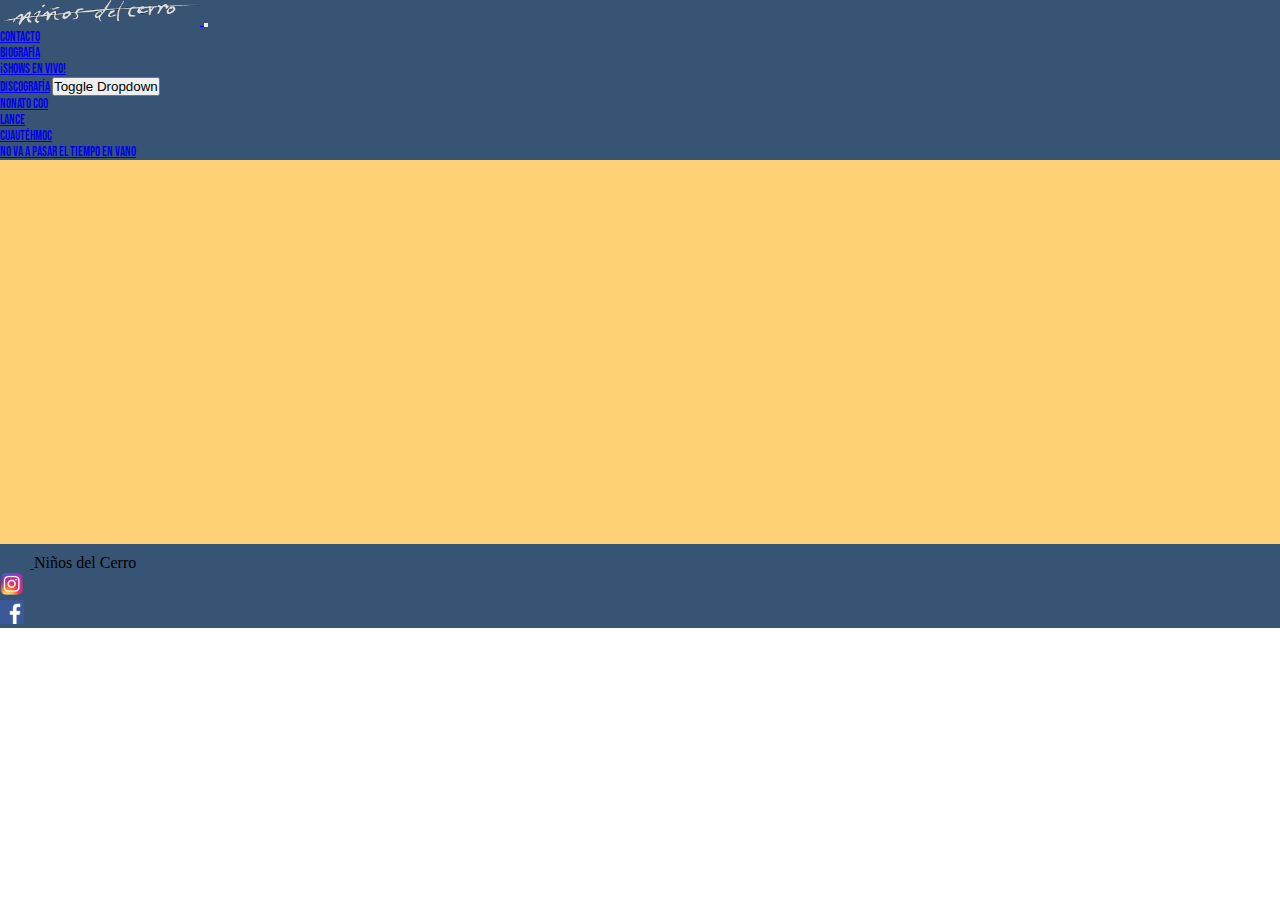
<file: paginas-discos/novapasareltiempo.html>
<!DOCTYPE html>
<html lang="en">
<head>
    <meta charset="UTF-8">
    <meta http-equiv="X-UA-Compatible" content="IE=edge">
    <meta name="viewport" content="width=device-width, initial-scale=1.0">
    <link rel="stylesheet" href="../CSS/styles.css">
    <link rel="preconnect" href="https://fonts.googleapis.com">
    <link rel="preconnect" href="https://fonts.gstatic.com" crossorigin>
    <link href="https://fonts.googleapis.com/css2?family=Bebas+Neue&display=swap" rel="stylesheet">
    <link href="https://cdn.jsdelivr.net/npm/bootstrap@5.1.3/dist/css/bootstrap.min.css" rel="stylesheet" integrity="sha384-1BmE4kWBq78iYhFldvKuhfTAU6auU8tT94WrHftjDbrCEXSU1oBoqyl2QvZ6jIW3" crossorigin="anonymous">
    <title>Niños del Cerro i Cuautéhmoc</title>
</head>
<body>

    <nav class="navbar navbar-expand-lg navbar-dark">
        <div class="container-fluid">
            <a class="navbar-brand" href="../index.html">
                <img src="../imagenes/ndc_logo_white.png" alt="logo de ninos del cerro en blanco" width="200" height="auto">
            </a>
            <button class="navbar-toggler" type="button" data-bs-toggle="collapse" data-bs-target="#navbarNavDropdown" aria-controls="navbarNavDropdown" aria-expanded="false" aria-label="Toggle navigation">
            <span class="navbar-toggler-icon"></span>
            </button>
            <div class="collapse navbar-collapse" id="navbarNavDropdown">
            <ul class="navbar-nav">
                <li class="nav-item">
                <a class="nav-link active" aria-current="page" href="../paginas/contacto.html">Contacto</a>
                </li>
                <li class="nav-item">
                <a class="nav-link" href="../paginas/biografia.html">Biografía</a>
                </li>
                <li class="nav-item">
                <a class="nav-link" href="../paginas/multimedia.html">¡Shows en Vivo!</a>
                </li>
                <li class="nav-item">
    <div class="btn-group">
        <a class="nav-link" href="../paginas/discografia.html">Discografía</a>
        <button type="button" class="btn dropdown-toggle dropdown-toggle-split " data-bs-toggle="dropdown" aria-expanded="false">
            <span class="visually-hidden">Toggle Dropdown</span>
        </button>
        <ul class="dropdown-menu dropdown-menu-end">
            <li><a class="dropdown-item" href="./nonatocoo.html">Nonato Coo</a></li>
            <li><a class="dropdown-item" href="./lance.html">Lance</a></li>
            <li><a class="dropdown-item" href="./cuautemoc.html">Cuautéhmoc</a></li>
            <li><a class="dropdown-item" href="./novapasareltiempo.html">No va a pasar el tiempo en vano</a></li>
        </ul>
    </div>
                </li>
    </div>
        </div>
    </nav>


    <div class="container-fluid">
        <div class="row py-5">
            <iframe src="https://open.spotify.com/embed/album/4RUmzEziieXqKWR07fuzYv?utm_source=generator" width="100%" height="380" frameBorder="0" allowfullscreen="" allow="autoplay; clipboard-write; encrypted-media; fullscreen; picture-in-picture"></iframe>
        </div>


        <div class="row py-5">
    <footer class="footer d-flex flex-wrap justify-content-between align-items-center py-3 my-4 border-top mb-0 mt-0 fixed-bottom">
        <div class="col-md-4 d-flex align-items-center">
        <a href="/" class="mb-3 me-2 mb-md-0 text-muted text-decoration-none lh-1">
            <svg class="bi" width="30" height="24"><use xlink:href="#bootstrap"></use></svg>
        </a>
        <span class="text-muted">Niños del Cerro</span>
        </div>
    
        <ul class="nav col-md-4 justify-content-end list-unstyled d-flex">
            <li class="ms-3"><a class="text-muted" href="https://www.instagram.com/ninosdelcerro"><img src="../imagenes/ig_logo.png" alt="logo de instagram" height="24" width="24"><svg class="bi" width="24" height="24"><use xlink:href="#instagram"></use></svg></a></li>
            <li class="ms-3"><a class="text-muted" href="https://www.facebook.com/NinosDelCerro"><img src="../imagenes/fb_logo.png" alt="logo de facebook" height="24" width="24"><svg class="bi" width="24" height="24"></svg><svg class="bi" width="24" height="24"><use xlink:href="#facebook"></use></svg></a></li>
        </ul>
    </footer>
        </div>
    </div>    
    <script src="https://cdn.jsdelivr.net/npm/bootstrap@5.1.3/dist/js/bootstrap.bundle.min.js" integrity="sha384-ka7Sk0Gln4gmtz2MlQnikT1wXgYsOg+OMhuP+IlRH9sENBO0LRn5q+8nbTov4+1p" crossorigin="anonymous"></script>
    
</body>

</html>
</file>
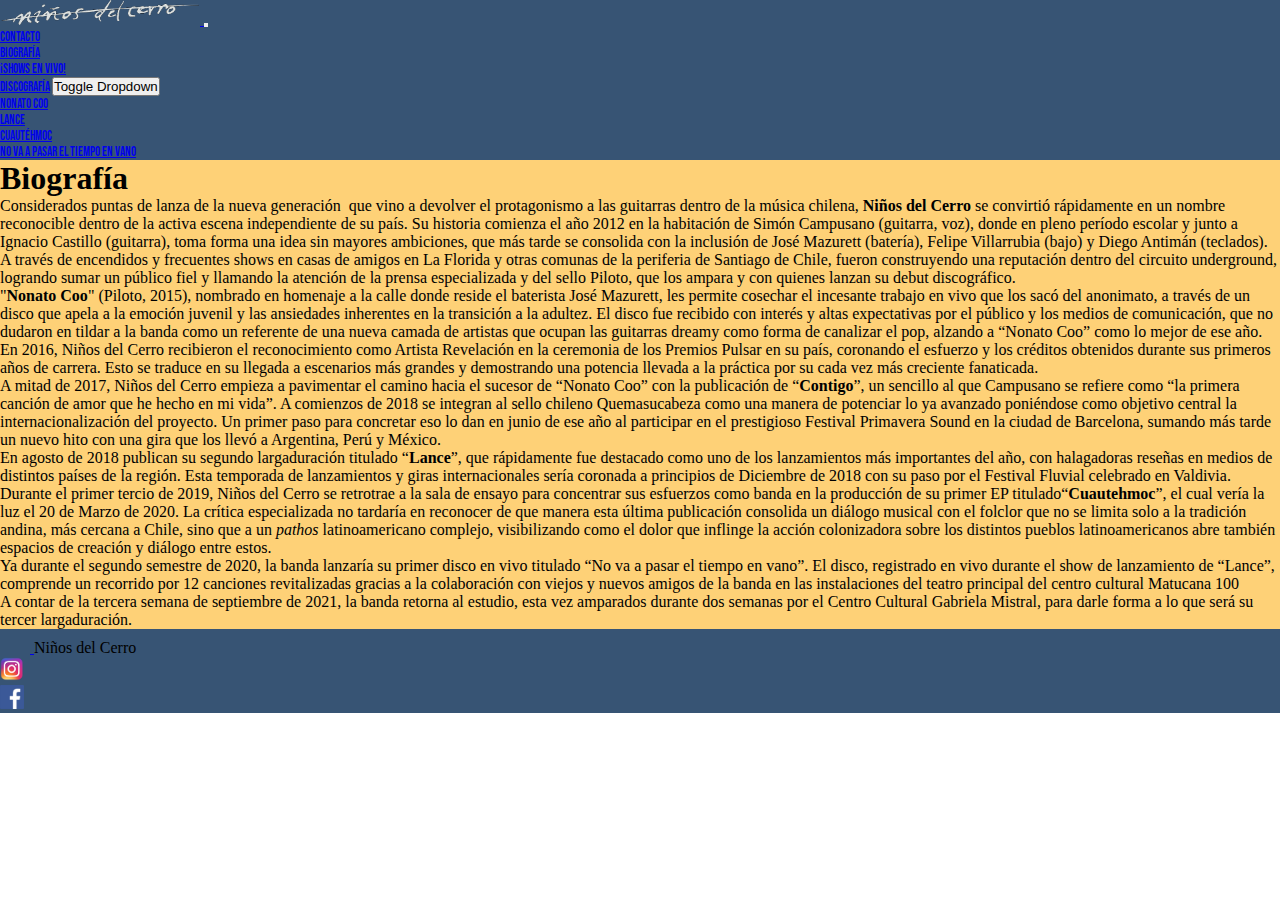
<file: paginas/biografia.html>
<!DOCTYPE html>
<html lang="en">
<head>
    <meta charset="UTF-8">
    <meta http-equiv="X-UA-Compatible" content="IE=edge">
    <meta name="viewport" content="width=device-width, initial-scale=1.0">
    <link rel="stylesheet" href="../CSS/styles.css">
    <link rel="preconnect" href="https://fonts.googleapis.com">
    <link rel="preconnect" href="https://fonts.gstatic.com" crossorigin>
    <link href="https://fonts.googleapis.com/css2?family=Bebas+Neue&display=swap" rel="stylesheet">
    <link href="https://cdn.jsdelivr.net/npm/bootstrap@5.1.3/dist/css/bootstrap.min.css" rel="stylesheet" integrity="sha384-1BmE4kWBq78iYhFldvKuhfTAU6auU8tT94WrHftjDbrCEXSU1oBoqyl2QvZ6jIW3" crossorigin="anonymous">
    <title>Niños del Cerro i Biografía</title>
</head>
<body>

    <nav class="navbar navbar-expand-lg navbar-dark">
        <div class="container-fluid">
            <a class="navbar-brand" href="../index.html">
                <img src="../imagenes/ndc_logo_white.png" alt="logo de ninos del cerro en blanco" width="200" height="auto">
            </a>
            <button class="navbar-toggler" type="button" data-bs-toggle="collapse" data-bs-target="#navbarNavDropdown" aria-controls="navbarNavDropdown" aria-expanded="false" aria-label="Toggle navigation">
                <span class="navbar-toggler-icon"></span>
            </button>
            <div class="collapse navbar-collapse" id="navbarNavDropdown">
                <ul class="navbar-nav">
                    <li class="nav-item">
                        <a class="nav-link active" aria-current="page" href="./contacto.html">Contacto</a>
                    </li>
                    <li class="nav-item">
                        <a class="nav-link" href="./biografia.html">Biografía</a>
                    </li>
                    <li class="nav-item">
                        <a class="nav-link" href="./multimedia.html">¡Shows en Vivo!</a>
                    </li>
                    <li class="nav-item">
                        <div class="btn-group">
                            <a class="nav-link" href="discografia.html">Discografía</a>
                            <button type="button" class="btn dropdown-toggle dropdown-toggle-split " data-bs-toggle="dropdown" aria-expanded="false">
                                <span class="visually-hidden">Toggle Dropdown</span>
                            </button>
                            <ul class="dropdown-menu dropdown-menu-end">
                                <li><a class="dropdown-item" href="../paginas/discos/nonato-coo.html">Nonato Coo</a></li>
                                <li><a class="dropdown-item" href="../paginas/discos/lance.html">Lance</a></li>
                                <li><a class="dropdown-item" href="../paginas/discos/cuautemoc.html">Cuautéhmoc</a></li>
                                <li><a class="dropdown-item" href="../paginas/discos/novapasareltiempo.html">No va a pasar el tiempo en vano</a></li>
                            </ul>
                        </div>
                    </li>
                </ul>
            </div>
        </div>
    </nav>


    <div class="container-fluid">
        <div class="row py-5">

            <div class="col-12">
                <section class="border border-3 border-secondary bg-light bg-opacity-25 px-1 py-1">
                    <h1>Biografía</h1>
                    <p>Considerados puntas de lanza de la nueva generación  que vino a devolver el protagonismo a las guitarras dentro de la música chilena, <strong>Niños del Cerro</strong> se convirtió rápidamente en un nombre reconocible dentro de la activa escena independiente de su país. Su historia comienza el año 2012 en la habitación de Simón Campusano (guitarra, voz), donde en pleno período escolar y junto a Ignacio Castillo (guitarra), toma forma una idea sin mayores ambiciones, que más tarde se consolida con la inclusión de José Mazurett (batería), Felipe Villarrubia (bajo) y Diego Antimán (teclados).</p>
                    <p>A través de encendidos y frecuentes shows en casas de amigos en La Florida y otras comunas de la periferia de Santiago de Chile, fueron construyendo una reputación dentro del circuito underground, logrando sumar un público fiel y llamando la atención de la prensa especializada y del sello Piloto, que los ampara y con quienes lanzan su debut discográfico.</p>
                    <p>"<strong>Nonato Coo</strong>" (Piloto, 2015), nombrado en homenaje a la calle donde reside el baterista José Mazurett, les permite cosechar el incesante trabajo en vivo que los sacó del anonimato, a través de un disco que apela a la emoción juvenil y las ansiedades inherentes en la transición a la adultez. El disco fue recibido con interés y altas expectativas por el público y los medios de comunicación, que no dudaron en tildar a la banda como un referente de una nueva camada de artistas que ocupan las guitarras dreamy como forma de canalizar el pop, alzando a “Nonato Coo” como lo mejor de ese año.</p>
                    <p>En 2016, Niños del Cerro recibieron el reconocimiento como Artista Revelación en la ceremonia de los Premios Pulsar en su país, coronando el esfuerzo y los créditos obtenidos durante sus primeros años de carrera. Esto se traduce en su llegada a escenarios más grandes y demostrando una potencia llevada a la práctica por su cada vez más creciente fanaticada.</p>
                    A mitad de 2017, Niños del Cerro empieza a pavimentar el camino hacia el sucesor de “Nonato Coo” con la publicación de “<strong>Contigo</strong>”, un sencillo al que Campusano se refiere como “la primera canción de amor que he hecho en mi vida”. A comienzos de 2018 se integran al sello chileno Quemasucabeza como una manera de potenciar lo ya avanzado poniéndose como objetivo central la internacionalización del proyecto. Un primer paso para concretar eso lo dan en junio de ese año al participar en el prestigioso Festival Primavera Sound en la ciudad de Barcelona, sumando más tarde un nuevo hito con una gira que los llevó a Argentina, Perú y México.</p> 
                    <p>En agosto de 2018 publican su segundo largaduración titulado “<strong>Lance</strong>”, que rápidamente fue destacado como uno de los lanzamientos más importantes del año, con halagadoras reseñas en medios de distintos países de la región. Esta temporada de lanzamientos y giras internacionales sería coronada a principios de Diciembre de 2018 con su paso por el Festival Fluvial celebrado en Valdivia.</p>
                    <p>Durante el primer tercio de 2019, Niños del Cerro se retrotrae a la sala de ensayo para concentrar sus esfuerzos como banda en la producción de su primer EP titulado“<strong>Cuautehmoc</strong>”, el cual vería la luz el 20 de Marzo de 2020. La crítica especializada no tardaría en reconocer de que manera esta última publicación consolida un diálogo musical con el folclor que no se limita solo a la tradición andina, más cercana a Chile, sino que a un <i>pathos</i> latinoamericano complejo, visibilizando como el dolor que inflinge la acción colonizadora sobre los distintos pueblos latinoamericanos abre también espacios de creación y diálogo entre estos.</p>
                    <p>Ya durante el segundo semestre de 2020, la banda lanzaría su primer disco en vivo titulado “No va a pasar el tiempo en vano”. El disco, registrado en vivo durante el show de lanzamiento de “Lance”, comprende un recorrido por 12 canciones revitalizadas gracias a la colaboración con viejos y nuevos amigos de la banda en las instalaciones del teatro principal del centro cultural Matucana 100</p>
                    <p>A contar de la tercera semana de septiembre de 2021, la banda retorna al estudio, esta vez amparados durante dos semanas por el Centro Cultural Gabriela Mistral, para darle forma a lo que será su tercer largaduración.</p>
            </section>
            </div>
        </div>

        <div class="row py-5">
            <footer class="footer d-flex flex-wrap justify-content-between align-items-center py-3 my-4 border-top mb-0 mt-0 fixed-bottom">
                <div class="col-md-4 d-flex align-items-center">
                <a href="/" class="mb-3 me-2 mb-md-0 text-muted text-decoration-none lh-1">
                    <svg class="bi" width="30" height="24"><use xlink:href="#bootstrap"></use></svg>
                </a>
                <span class="text-muted">Niños del Cerro</span>
                </div>
            
                <ul class="nav col-md-4 justify-content-end list-unstyled d-flex">
                    <li class="ms-3"><a class="text-muted" href="https://www.instagram.com/ninosdelcerro"><img src="../imagenes/ig_logo.png" alt="logo de instagram" height="24" width="24"><svg class="bi" width="24" height="24"><use xlink:href="#instagram"></use></svg></a></li>
                    <li class="ms-3"><a class="text-muted" href="https://www.facebook.com/NinosDelCerro"><img src="../imagenes/fb_logo.png" alt="logo de facebook" height="24" width="24"><svg class="bi" width="24" height="24"></svg><svg class="bi" width="24" height="24"><use xlink:href="#facebook"></use></svg></a></li>
                </ul>
            </footer>
        </div>
    </div>    

<script src="https://cdn.jsdelivr.net/npm/bootstrap@5.1.3/dist/js/bootstrap.bundle.min.js" integrity="sha384-ka7Sk0Gln4gmtz2MlQnikT1wXgYsOg+OMhuP+IlRH9sENBO0LRn5q+8nbTov4+1p" crossorigin="anonymous"></script>    
</body>
</html>
</file>
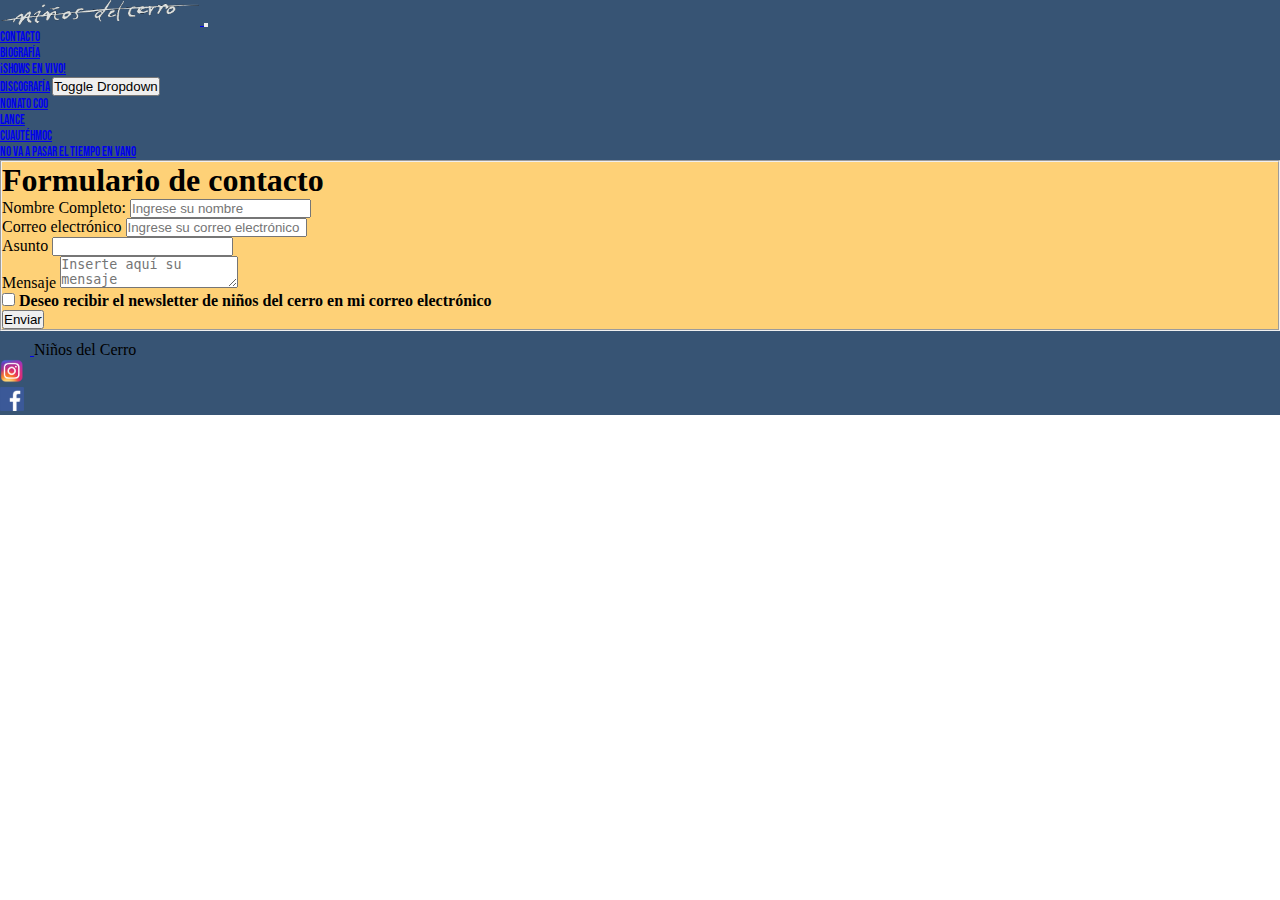
<file: paginas/contacto.html>
<!DOCTYPE html>
<html lang="en">
<head>
    <meta charset="UTF-8">
    <meta http-equiv="X-UA-Compatible" content="IE=edge">
    <meta name="viewport" content="width=device-width, initial-scale=1.0">
    <link rel="stylesheet" href="../CSS/styles.css">
    <link rel="preconnect" href="https://fonts.googleapis.com">
    <link rel="preconnect" href="https://fonts.gstatic.com" crossorigin>
    <link href="https://fonts.googleapis.com/css2?family=Bebas+Neue&display=swap" rel="stylesheet">
    <link href="https://cdn.jsdelivr.net/npm/bootstrap@5.1.3/dist/css/bootstrap.min.css" rel="stylesheet" integrity="sha384-1BmE4kWBq78iYhFldvKuhfTAU6auU8tT94WrHftjDbrCEXSU1oBoqyl2QvZ6jIW3" crossorigin="anonymous">
    <title>Niños del Cerro i Contacto</title>
</head>

<body>

    <nav class="navbar navbar-expand-lg navbar-dark">
        <div class="container-fluid">
            <a class="navbar-brand" href="../index.html">
                <img src="../imagenes/ndc_logo_white.png" alt="logo de ninos del cerro en blanco" width="200" height="auto">
            </a>
            <button class="navbar-toggler" type="button" data-bs-toggle="collapse" data-bs-target="#navbarNavDropdown" aria-controls="navbarNavDropdown" aria-expanded="false" aria-label="Toggle navigation">
                <span class="navbar-toggler-icon"></span>
            </button>
            <div class="collapse navbar-collapse" id="navbarNavDropdown">
                <ul class="navbar-nav">
                    <li class="nav-item">
                        <a class="nav-link active" aria-current="page" href="./contacto.html">Contacto</a>
                    </li>
                    <li class="nav-item">
                        <a class="nav-link" href="./biografia.html">Biografía</a>
                    </li>
                    <li class="nav-item">
                        <a class="nav-link" href="./multimedia.html">¡Shows en Vivo!</a>
                    </li>
                    <li class="nav-item">
                        <div class="btn-group">
                            <a class="nav-link" href="discografia.html">Discografía</a>
                            <button type="button" class="btn dropdown-toggle dropdown-toggle-split " data-bs-toggle="dropdown" aria-expanded="false">
                                <span class="visually-hidden">Toggle Dropdown</span>
                            </button>
                            <ul class="dropdown-menu dropdown-menu-end">
                                <li><a class="dropdown-item" href="../paginas/discos/nonato-coo.html">Nonato Coo</a></li>
                                <li><a class="dropdown-item" href="../paginas/discos/lance.html">Lance</a></li>
                                <li><a class="dropdown-item" href="../paginas/discos/cuautemoc.html">Cuautéhmoc</a></li>
                                <li><a class="dropdown-item" href="../paginas/discos/novapasareltiempo.html">No va a pasar el tiempo en vano</a></li>
                            </ul>
                        </div>
                    </li>
                </ul>
            </div>
        </div>
    </nav>
    
    <div class="container-fluid">
        <div class="row py-5">

            <div class="col-12">

                <section class="contacto">
                    <form>
                        <fieldset class="contacto--size">
                            <h1>Formulario de contacto</h1>
                        <div class="mb-3">
                            <label for="Inputname" class="form-label">Nombre Completo:</label>
                            <input type="text" id="nombre" class="form-control" id="Inputname" placeholder="Ingrese su nombre" required>
                        </div>
                        <div class="mb-3">
                            <label for="InputEmail" class="form-label">Correo electrónico</label>
                            <input type="email" class="form-control" id="exampleInputEmail1" placeholder="Ingrese su correo electrónico" aria-describedby="emailHelp">
                        </div>
                        <div class="mb-3">
                            <label for="Asunto" class="form-label" >Asunto</label>
                            <input type="text" class="form-control" id="Inputasunto">
                        </div>
                        <div class="mb-3">
                            <label for="textarea" class="form-label">Mensaje</label>
                            <textarea type="text" class="form-control" id="textarea" placeholder="Inserte aquí su mensaje"></textarea>
                        </div>
                        <div class="mb-3 form-check">
                            <input type="checkbox" class="form-check-input" id="exampleCheck1">
                            <label class="form-check-label" for="exampleCheck1"><strong>Deseo recibir el newsletter de niños del cerro en mi correo electrónico</strong></label>
                        </div>
                        <button type="submit" class="btn btn-primary">Enviar</button>
                    </form>
                </section>

            </div>
        </div>

        <div class="row py-5">

                <footer class="footer d-flex flex-wrap justify-content-between align-items-center py-3 my-4 border-top mb-0 mt-0 fixed-bottom">
                    <div class="col-md-4 d-flex align-items-center">
                    <a href="/" class="mb-3 me-2 mb-md-0 text-muted text-decoration-none lh-1">
                        <svg class="bi" width="30" height="24"><use xlink:href="#bootstrap"></use></svg>
                    </a>
                    <span class="text-muted">Niños del Cerro</span>
                    </div>
                    <ul class="nav col-md-4 justify-content-end list-unstyled d-flex">
                        <li class="ms-3"><a class="text-muted" href="https://www.instagram.com/ninosdelcerro"><img src="../imagenes/ig_logo.png" alt="logo de instagram" height="24" width="24"><svg class="bi" width="24" height="24"><use xlink:href="#instagram"></use></svg></a></li>
                        <li class="ms-3"><a class="text-muted" href="https://www.facebook.com/NinosDelCerro"><img src="../imagenes/fb_logo.png" alt="logo de facebook" height="24" width="24"><svg class="bi" width="24" height="24"></svg><svg class="bi" width="24" height="24"><use xlink:href="#facebook"></use></svg></a></li>
                    </ul>
                </footer>

        </div>
    </div>    

<script src="https://cdn.jsdelivr.net/npm/bootstrap@5.1.3/dist/js/bootstrap.bundle.min.js" integrity="sha384-ka7Sk0Gln4gmtz2MlQnikT1wXgYsOg+OMhuP+IlRH9sENBO0LRn5q+8nbTov4+1p" crossorigin="anonymous"></script>
</body>
</html>
</file>
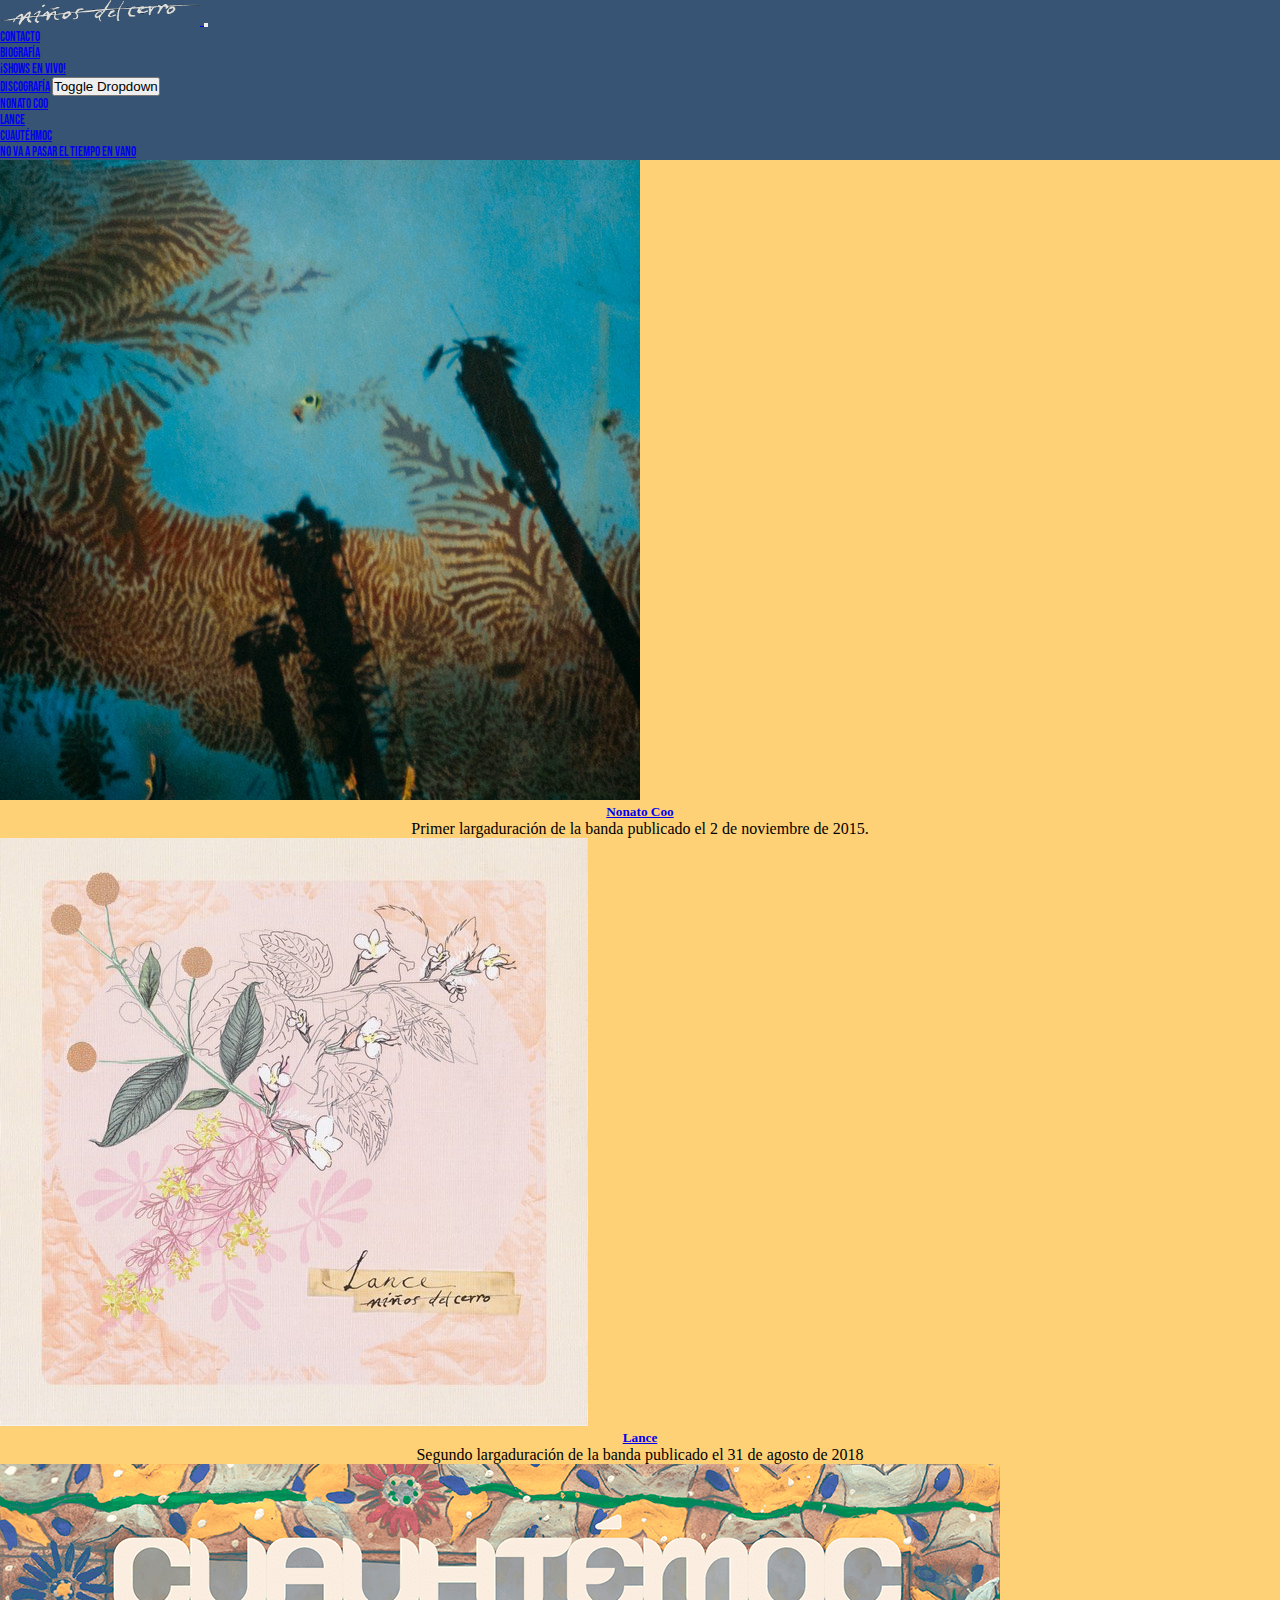
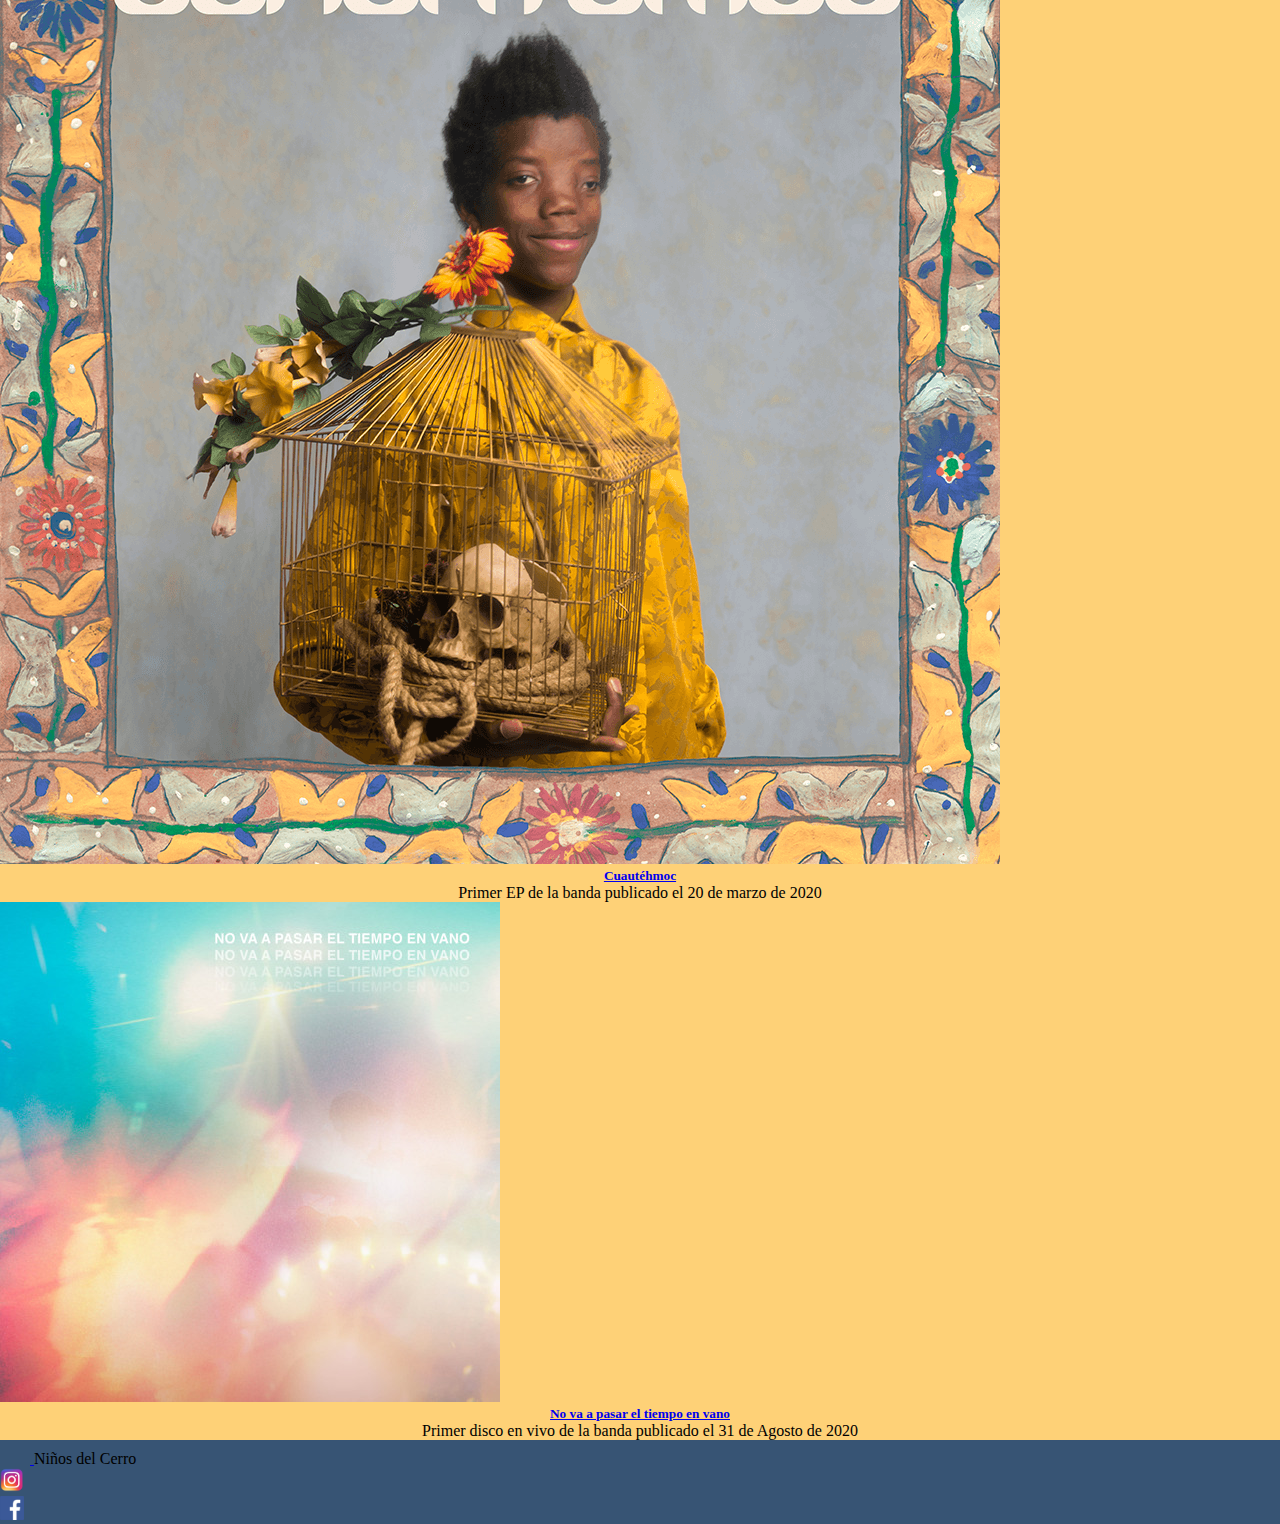
<file: paginas/discografia.html>
<!DOCTYPE html>
<html lang="en">
<head>
    <meta charset="UTF-8">
    <meta http-equiv="X-UA-Compatible" content="IE=edge">
    <meta name="viewport" content="width=device-width, initial-scale=1.0">
    <link rel="stylesheet" href="../CSS/styles.css">
    <link rel="preconnect" href="https://fonts.googleapis.com">
    <link rel="preconnect" href="https://fonts.gstatic.com" crossorigin>
    <link href="https://fonts.googleapis.com/css2?family=Bebas+Neue&display=swap" rel="stylesheet">
    <link href="https://cdn.jsdelivr.net/npm/bootstrap@5.1.3/dist/css/bootstrap.min.css" rel="stylesheet" integrity="sha384-1BmE4kWBq78iYhFldvKuhfTAU6auU8tT94WrHftjDbrCEXSU1oBoqyl2QvZ6jIW3" crossorigin="anonymous">
    <title>Niños del Cerro i Discografía</title>
</head>
<body>

  <nav class="navbar navbar-expand-lg navbar-dark">
    <div class="container-fluid">
        <a class="navbar-brand" href="../index.html">
            <img src="../imagenes/ndc_logo_white.png" alt="logo de ninos del cerro en blanco" width="200" height="auto">
        </a>
        <button class="navbar-toggler" type="button" data-bs-toggle="collapse" data-bs-target="#navbarNavDropdown" aria-controls="navbarNavDropdown" aria-expanded="false" aria-label="Toggle navigation">
            <span class="navbar-toggler-icon"></span>
        </button>
        <div class="collapse navbar-collapse" id="navbarNavDropdown">
            <ul class="navbar-nav">
                <li class="nav-item">
                    <a class="nav-link active" aria-current="page" href="./contacto.html">Contacto</a>
                </li>
                <li class="nav-item">
                    <a class="nav-link" href="./biografia.html">Biografía</a>
                </li>
                <li class="nav-item">
                    <a class="nav-link" href="./multimedia.html">¡Shows en Vivo!</a>
                </li>
                <li class="nav-item">
                    <div class="btn-group">
                        <a class="nav-link" href="discografia.html">Discografía</a>
                        <button type="button" class="btn dropdown-toggle dropdown-toggle-split " data-bs-toggle="dropdown" aria-expanded="false">
                            <span class="visually-hidden">Toggle Dropdown</span>
                        </button>
                        <ul class="dropdown-menu dropdown-menu-end">
                            <li><a class="dropdown-item" href="../paginas/discos/nonato-coo.html">Nonato Coo</a></li>
                            <li><a class="dropdown-item" href="../paginas/discos/lance.html">Lance</a></li>
                            <li><a class="dropdown-item" href="../paginas/discos/cuautemoc.html">Cuautéhmoc</a></li>
                            <li><a class="dropdown-item" href="../paginas/discos/novapasareltiempo.html">No va a pasar el tiempo en vano</a></li>
                        </ul>
                    </div>
                </li>
            </ul>
        </div>
    </div>
  </nav>

  <div class="container-fluid">
      <div class="row">
          <div class="row row-cols-1 row-cols-md-2 g-4">
            
              <div class="col">
                <div class="card">
                  <img src="../imagenes/nonatocoo.jpg" class="card-img-top" alt="foto portada nonato coo">
                  <div class="card-body">
                    <h5 class="card-title"><a href="../paginas-discos/nonatocoo.html" <button type="button" class="btn btn-outline-success">Nonato Coo</button></a></h5>
                    <p class="card-text">Primer largaduración de la banda publicado el 2 de noviembre de 2015.</p>
                  </div>
                </div>
              </div>

              <div class="col">
                <div class="card">
                  <img src="../imagenes/lance.jpg" class="card-img-top" alt="foto portada lance">
                  <div class="card-body">
                      <h5 class="card-title"><a href="../paginas-discos/lance.html" <button type="button" class="btn btn-outline-success">Lance</button></a></h5>
                    <p class="card-text">Segundo largaduración de la banda publicado el 31 de agosto de 2018</p>
                  </div>
                </div>
              </div>

              <div class="col">
                <div class="card">
                  <img src="../imagenes/ndc-cuautemoc.png" class="card-img-top" alt="foto portada cuautemoc">
                  <div class="card-body">
                      <h5 class="card-title"><a href="../paginas-discos/cuautemoc.html" <button type="button" class="btn btn-outline-success">Cuautéhmoc</button></a></h5>
                    <p class="card-text">Primer EP de la banda publicado el 20 de marzo de 2020</p>
                  </div>
                </div>
              </div>

              <div class="col">
                <div class="card">
                  <img src="../imagenes/nosvemoscomodosenestefrio.jpg" class="card-img-top" alt="foto portada no va a pasar el tiempo en vano">
                  <div class="card-body">
                      <h5 class="card-title"><a href="../paginas-discos/novapasareltiempo.html" <button type="button" class="btn btn-outline-success">No va a pasar el tiempo en vano</button></a></h5>
                    <p class="card-text">Primer disco en vivo de la banda publicado el 31 de Agosto de 2020</p>
                  </div>
                </div>
              </div>
          </div>
      </div>

      <div class="row py-5">
        <footer class="footer d-flex flex-wrap justify-content-between align-items-center py-3 my-4 border-top mb-0 mt-0 fixed-bottom">
            <div class="col-md-4 d-flex align-items-center">
            <a href="/" class="mb-3 me-2 mb-md-0 text-muted text-decoration-none lh-1">
                <svg class="bi" width="30" height="24"><use xlink:href="#bootstrap"></use></svg>
            </a>
            <span class="text-muted">Niños del Cerro</span>
            </div>
        
            <ul class="nav col-md-4 justify-content-end list-unstyled d-flex">
                <li class="ms-3"><a class="text-muted" href="https://www.instagram.com/ninosdelcerro"><img src="../imagenes/ig_logo.png" alt="logo de instagram" height="24" width="24"><svg class="bi" width="24" height="24"><use xlink:href="#instagram"></use></svg></a></li>
                <li class="ms-3"><a class="text-muted" href="https://www.facebook.com/NinosDelCerro"><img src="../imagenes/fb_logo.png" alt="logo de facebook" height="24" width="24"><svg class="bi" width="24" height="24"></svg><svg class="bi" width="24" height="24"><use xlink:href="#facebook"></use></svg></a></li>
            </ul>
        </footer>
      </div>
  </div>      

<script src="https://cdn.jsdelivr.net/npm/bootstrap@5.1.3/dist/js/bootstrap.bundle.min.js" integrity="sha384-ka7Sk0Gln4gmtz2MlQnikT1wXgYsOg+OMhuP+IlRH9sENBO0LRn5q+8nbTov4+1p" crossorigin="anonymous"></script>
</body>
</html>
</file>
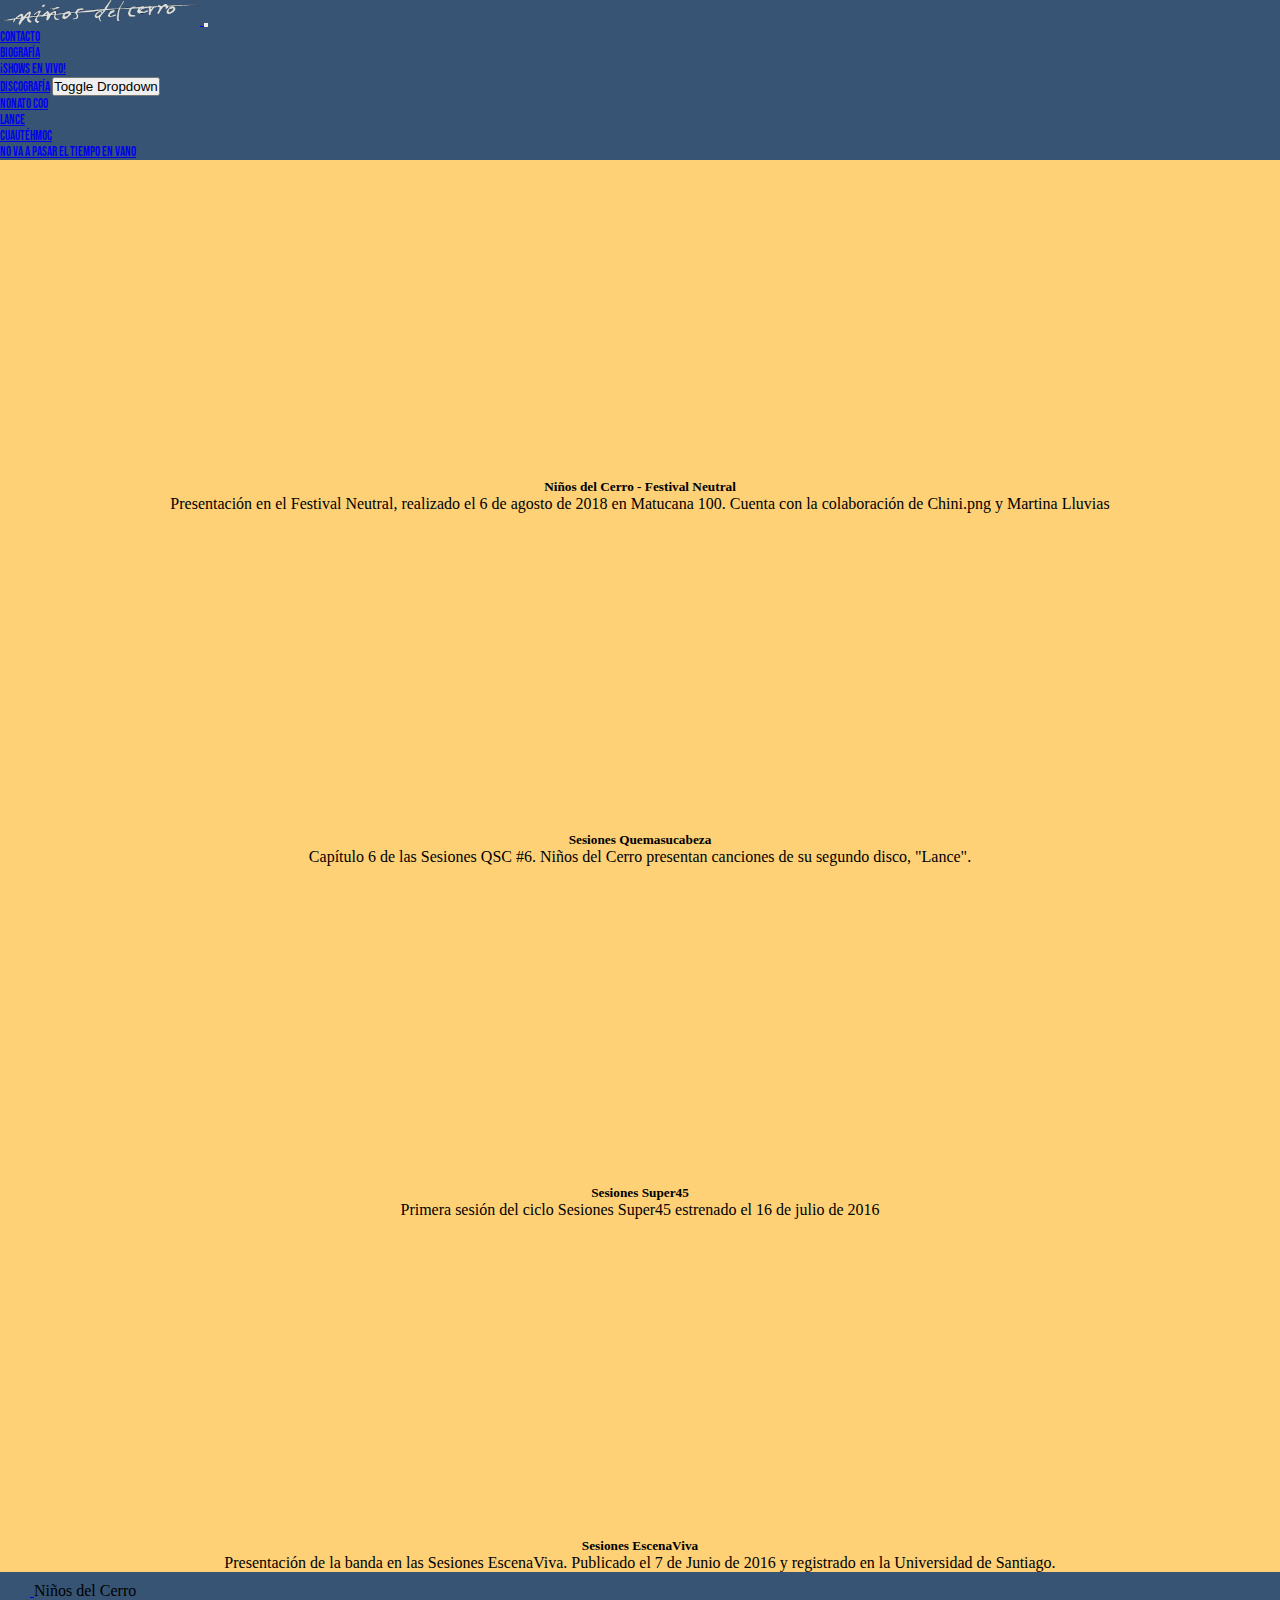
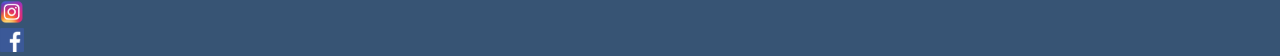
<file: paginas/multimedia.html>
<!DOCTYPE html>
<html lang="en">
<head>
    <meta charset="UTF-8">
    <meta http-equiv="X-UA-Compatible" content="IE=edge">
    <meta name="viewport" content="width=device-width, initial-scale=1.0">
    <link rel="stylesheet" href="../CSS/styles.css">
    <link rel="preconnect" href="https://fonts.googleapis.com">
    <link rel="preconnect" href="https://fonts.gstatic.com" crossorigin>
    <link href="https://fonts.googleapis.com/css2?family=Bebas+Neue&display=swap" rel="stylesheet">
    <link href="https://cdn.jsdelivr.net/npm/bootstrap@5.1.3/dist/css/bootstrap.min.css" rel="stylesheet" integrity="sha384-1BmE4kWBq78iYhFldvKuhfTAU6auU8tT94WrHftjDbrCEXSU1oBoqyl2QvZ6jIW3" crossorigin="anonymous">
    <title>Niños del Cerro i Biografía</title>
</head>
<body>

  <nav class="navbar navbar-expand-lg navbar-dark">
    <div class="container-fluid">
        <a class="navbar-brand" href="../index.html">
            <img src="../imagenes/ndc_logo_white.png" alt="logo de ninos del cerro en blanco" width="200" height="auto">
        </a>
        <button class="navbar-toggler" type="button" data-bs-toggle="collapse" data-bs-target="#navbarNavDropdown" aria-controls="navbarNavDropdown" aria-expanded="false" aria-label="Toggle navigation">
            <span class="navbar-toggler-icon"></span>
        </button>
        <div class="collapse navbar-collapse" id="navbarNavDropdown">
            <ul class="navbar-nav">
                <li class="nav-item">
                    <a class="nav-link active" aria-current="page" href="./contacto.html">Contacto</a>
                </li>
                <li class="nav-item">
                    <a class="nav-link" href="./biografia.html">Biografía</a>
                </li>
                <li class="nav-item">
                    <a class="nav-link" href="./multimedia.html">¡Shows en Vivo!</a>
                </li>
                <li class="nav-item">
                    <div class="btn-group">
                        <a class="nav-link" href="discografia.html">Discografía</a>
                        <button type="button" class="btn dropdown-toggle dropdown-toggle-split " data-bs-toggle="dropdown" aria-expanded="false">
                            <span class="visually-hidden">Toggle Dropdown</span>
                        </button>
                        <ul class="dropdown-menu dropdown-menu-end">
                            <li><a class="dropdown-item" href="../paginas/discos/nonato-coo.html">Nonato Coo</a></li>
                            <li><a class="dropdown-item" href="../paginas/discos/lance.html">Lance</a></li>
                            <li><a class="dropdown-item" href="../paginas/discos/cuautemoc.html">Cuautéhmoc</a></li>
                            <li><a class="dropdown-item" href="../paginas/discos/novapasareltiempo.html">No va a pasar el tiempo en vano</a></li>
                        </ul>
                    </div>
                </li>
            </ul>
        </div>
    </div>
  </nav>

  <div class="container-fluid">
    <div class="row">
        <div class="row row-cols-1 row-cols-md-2 g-3">

            <div class="col">
              <div class="card">
                <iframe class="card-img-top" width="560" height="315" src="https://www.youtube.com/embed/n4NIyGhNZrY" title="YouTube video player" frameborder="0" allow="accelerometer; autoplay; clipboard-write; encrypted-media; gyroscope; picture-in-picture" allowfullscreen></iframe>
                <div class="card-body">
                  <h5 class="card-title">Niños del Cerro - Festival Neutral</h5>
                  <p class="card-text">Presentación en el Festival Neutral, realizado el 6 de agosto de 2018 en Matucana 100. Cuenta con la colaboración de Chini.png y Martina Lluvias</p>
                </div>
              </div>
            </div>

            <div class="col">
              <div class="card">
                <iframe class="card-img-top" width="560" height="315" src="https://www.youtube.com/embed/1gU_589413k" title="YouTube video player" frameborder="0" allow="accelerometer; autoplay; clipboard-write; encrypted-media; gyroscope; picture-in-picture" allowfullscreen></iframe>
                <div class="card-body">
                  <h5 class="card-title">Sesiones Quemasucabeza</h5>
                  <p class="card-text">Capítulo 6 de las Sesiones QSC #6. Niños del Cerro presentan canciones de su segundo disco, "Lance".</p>
                </div>
              </div>
              
            </div>
            <div class="col">
              <div class="card">
                <iframe class="card-img-top" width="560" height="315" src="https://www.youtube.com/embed/-b6arwDSDqM" title="YouTube video player" frameborder="0" allow="accelerometer; autoplay; clipboard-write; encrypted-media; gyroscope; picture-in-picture" allowfullscreen></iframe>
                <div class="card-body">
                  <h5 class="card-title">Sesiones Super45</h5>
                  <p class="card-text">Primera sesión del ciclo Sesiones Super45 estrenado el 16 de julio de 2016</p>
                </div>
              </div>
            </div>
            
            <div class="col">
              <div class="card">
                <iframe class="card-img-top" width="560" height="315" src="https://www.youtube.com/embed/cvJTS_9-MuI" title="YouTube video player" frameborder="0" allow="accelerometer; autoplay; clipboard-write; encrypted-media; gyroscope; picture-in-picture" allowfullscreen></iframe>
                <div class="card-body">
                  <h5 class="card-title">Sesiones EscenaViva</h5>
                  <p class="card-text">Presentación de la banda en las Sesiones EscenaViva. Publicado el 7 de Junio de 2016 y registrado en la Universidad de Santiago.</p>
                </div>
              </div>
            </div>

        </div>
    </div>

    <div class="row py-5">
      <footer class="footer d-flex flex-wrap justify-content-between align-items-center py-3 my-4 border-top mb-0 mt-0 fixed-bottom">
          <div class="col-md-4 d-flex align-items-center">
          <a href="/" class="mb-3 me-2 mb-md-0 text-muted text-decoration-none lh-1">
              <svg class="bi" width="30" height="24"><use xlink:href="#bootstrap"></use></svg>
          </a>
          <span class="text-muted">Niños del Cerro</span>
          </div>
      
          <ul class="nav col-md-4 justify-content-end list-unstyled d-flex">
              <li class="ms-3"><a class="text-muted" href="https://www.instagram.com/ninosdelcerro"><img src="../imagenes/ig_logo.png" alt="logo de instagram" height="24" width="24"><svg class="bi" width="24" height="24"><use xlink:href="#instagram"></use></svg></a></li>
              <li class="ms-3"><a class="text-muted" href="https://www.facebook.com/NinosDelCerro"><img src="../imagenes/fb_logo.png" alt="logo de facebook" height="24" width="24"><svg class="bi" width="24" height="24"></svg><svg class="bi" width="24" height="24"><use xlink:href="#facebook"></use></svg></a></li>
          </ul>
      </footer>
    </div>

  </div>   

<script src="https://cdn.jsdelivr.net/npm/bootstrap@5.1.3/dist/js/bootstrap.bundle.min.js" integrity="sha384-ka7Sk0Gln4gmtz2MlQnikT1wXgYsOg+OMhuP+IlRH9sENBO0LRn5q+8nbTov4+1p" crossorigin="anonymous"></script>
</body>
</html>
</file>
<file: CSS/styles.css>
/* Reset CSS*/
* {
    margin: 0;
    padding: 0;
    list-style-type: none;
}

.navbar-nav {
	font-size: 80%;
    font-family: 'Bebas Neue', cursive;
}

nav {
    background-color: #375474;
}


.navbar-brand {
    animation-duration: 4s;
    animation-name: aparecer;
    animation-iteration-count: 1;
}

@keyframes aparecer {
    0% {
        opacity: 0;
    }
    100% {
        opacity: 1;
    }
}

div#navbarNavDropdown.collapse.navbar-collapse { /* menú desplegado ubicado a la derecha en desktop*/
    flex-direction: row-reverse;
}

.card-title {
    text-align: center;
}

.card-text {
    text-align: center;
}

.card-body {
    background-color: #fed177;
}


div.col-1 {
    background-color: #fed177;
}

div.col-12 mt-0 px-0 {
    background-color: #fed177 ;
}

div.row {
    background-color: #fed177;
}

footer {
    background-color: #375474;
}

form {
    background-color: #fed177 ;
}
</file>
